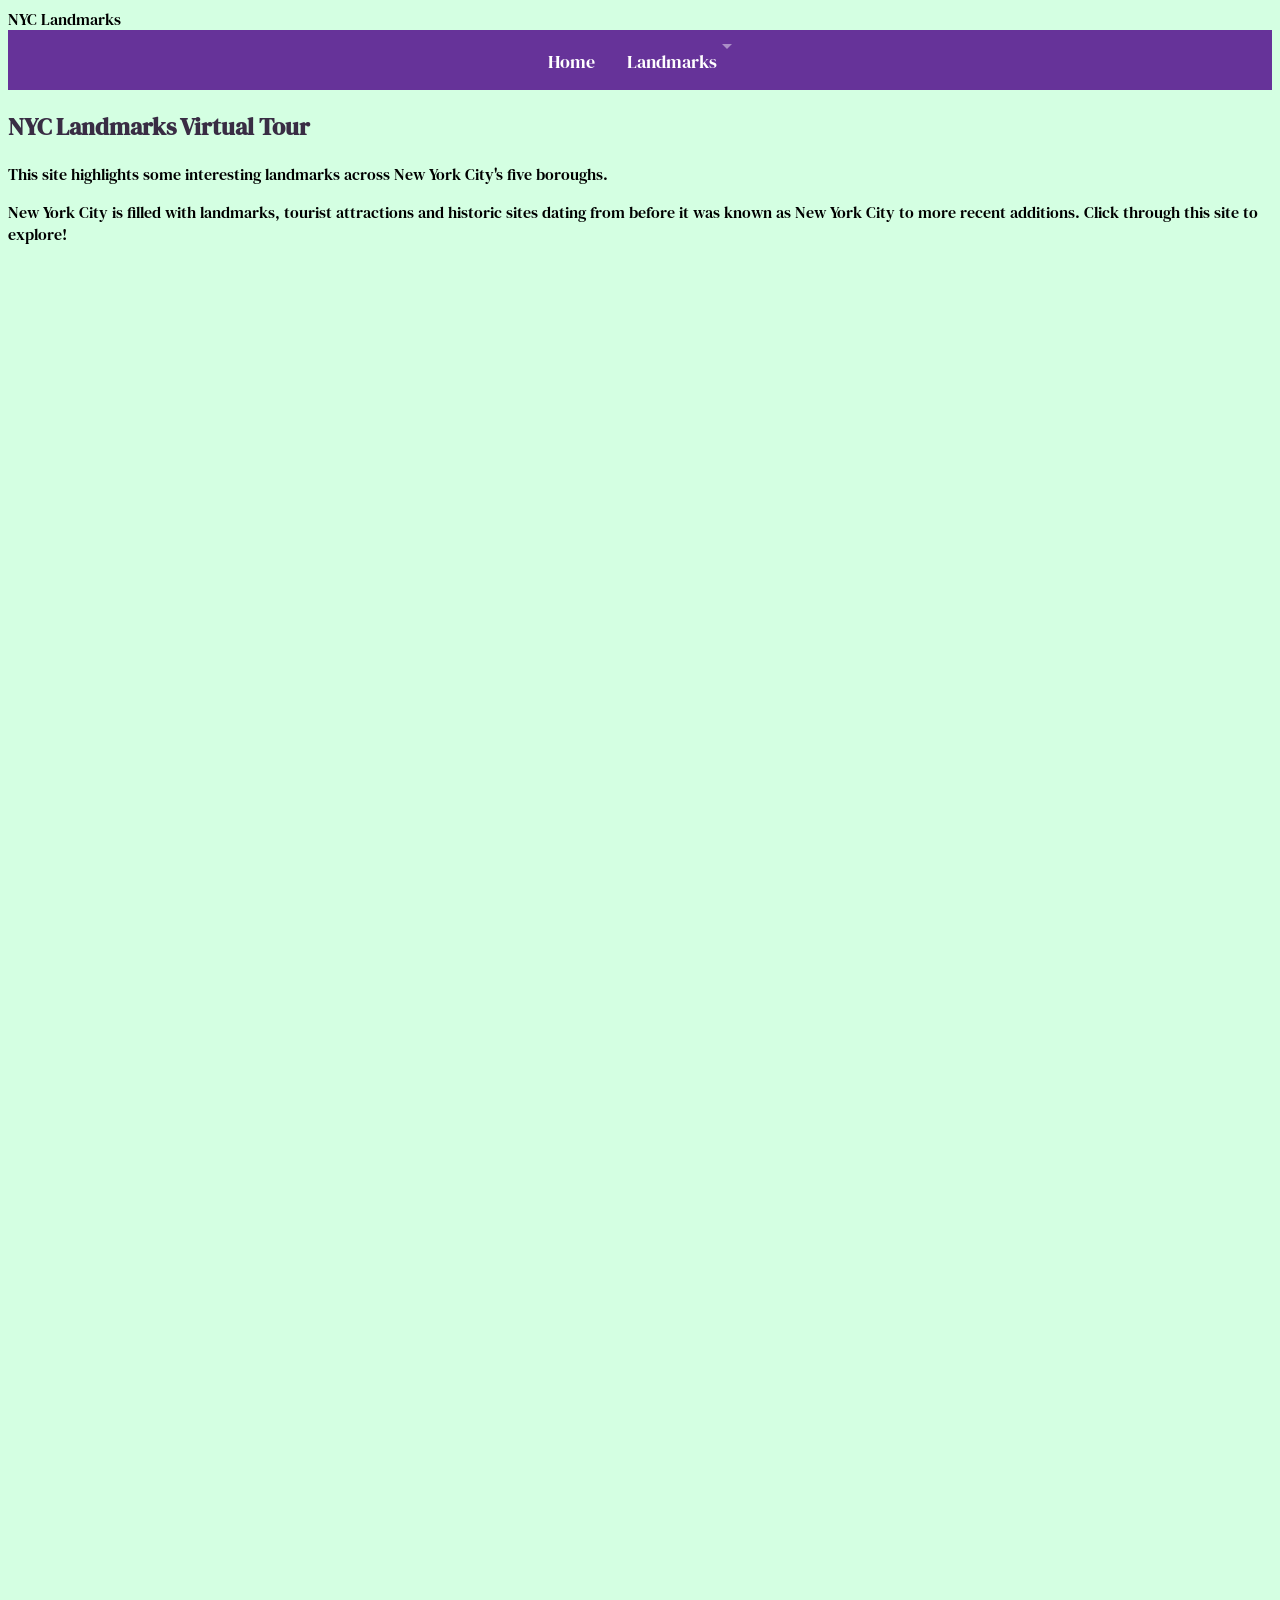
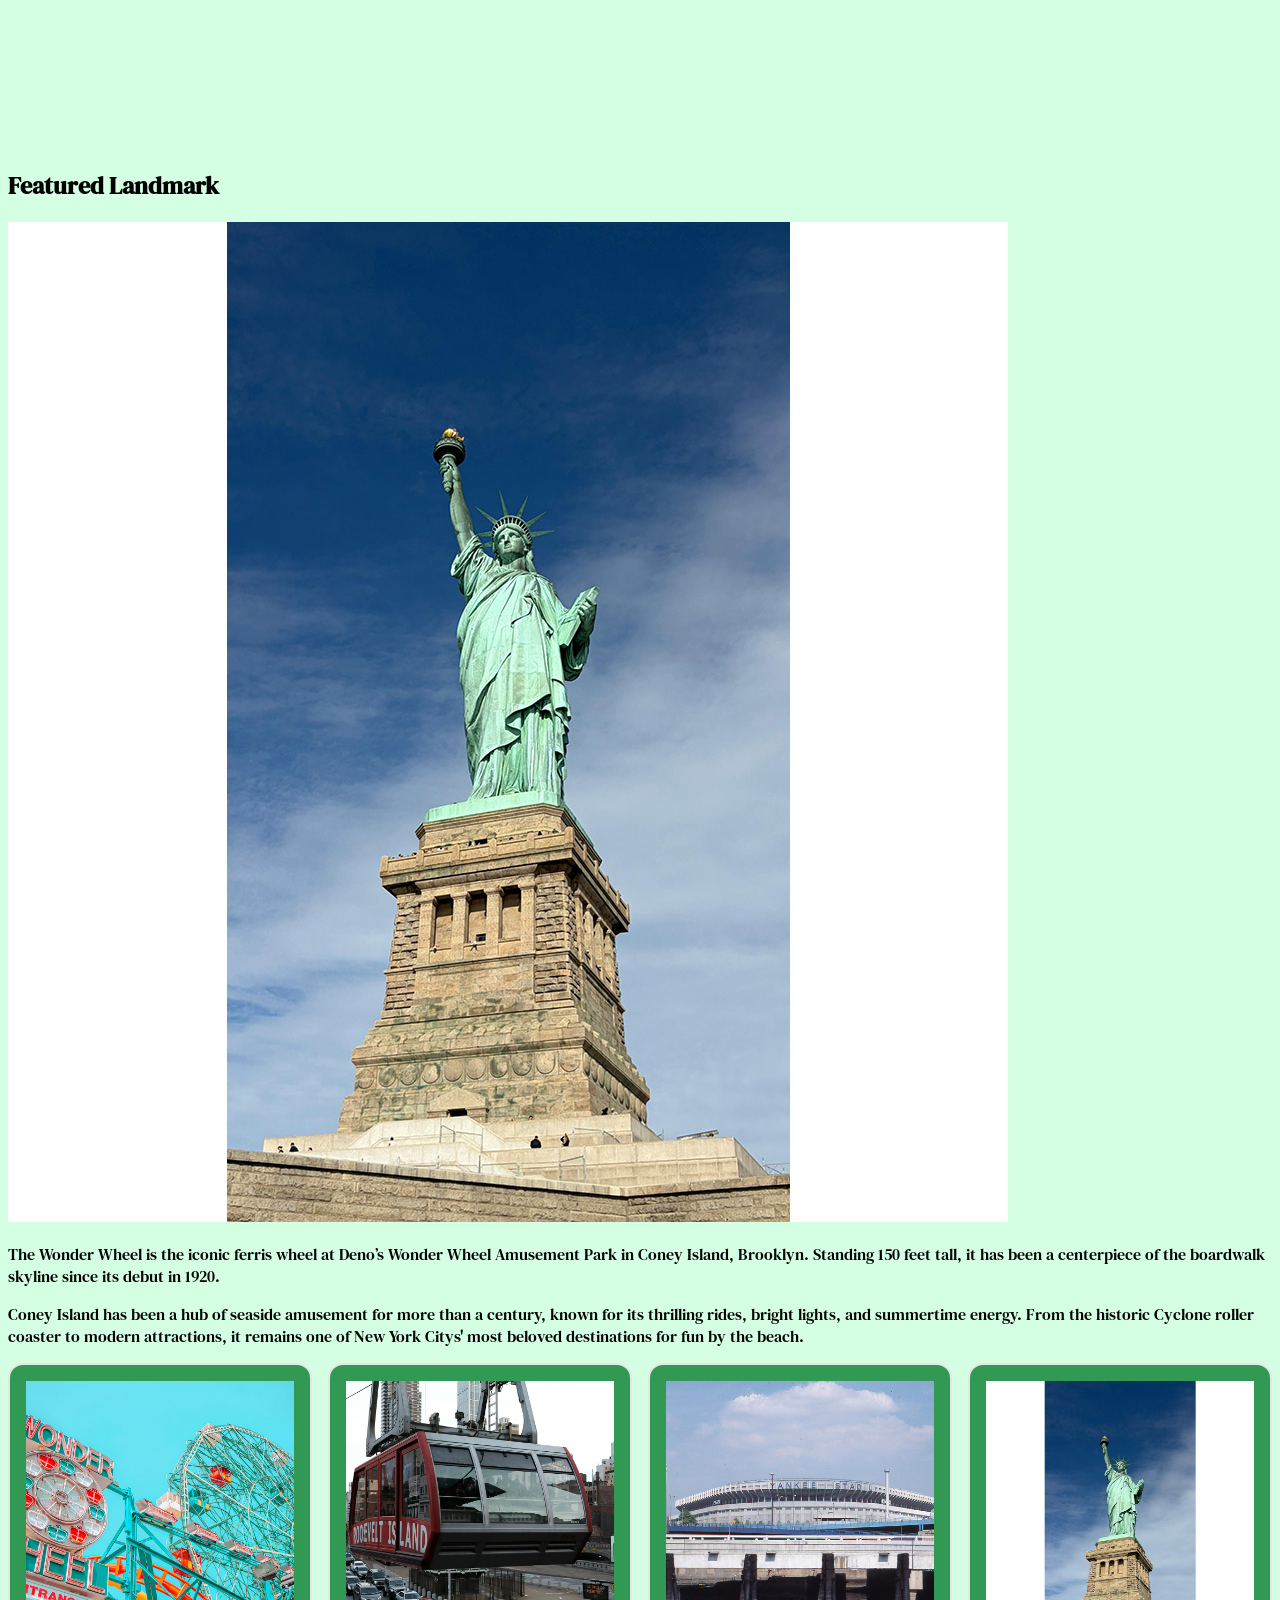
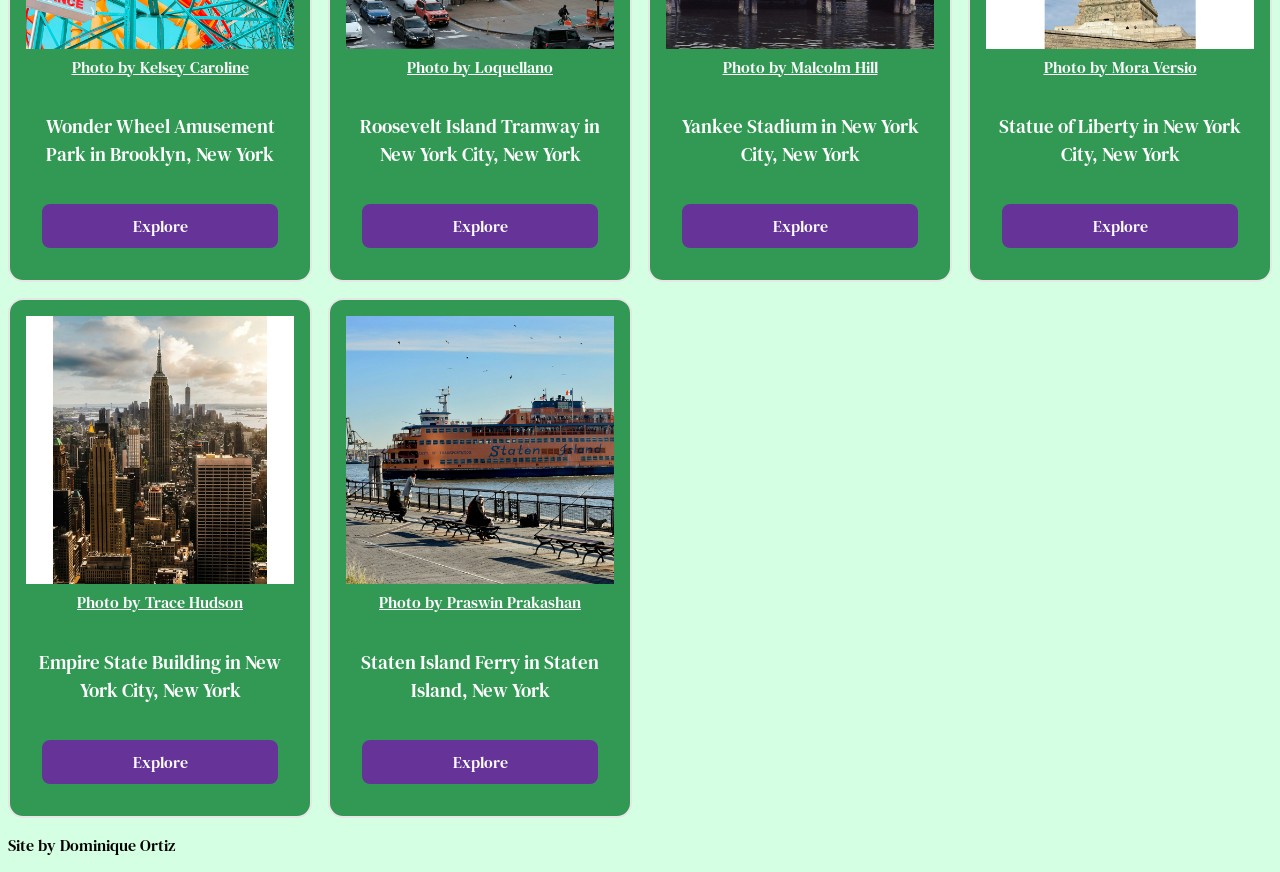
<file: index.html>
<!DOCTYPE html>
<html lang="en">

<head>
    <meta charset="UTF-8">
    <meta name="viewport" content="width=device-width, initial-scale=1.0">
    <title>NYC Landmarks</title>
    <link rel="stylesheet" href="style.css">
</head>

<body>
    <header>
        <div class="site-title">NYC Landmarks</div>
        <nav class="site-navigation" aria-label="Main navigation">
            <ul>
                <li><a href="index.html">Home</a></li>
                <li class="dropdown">
                    <button type="button" class="dropdown__title" aria-controls="landmark-menu">
                        Landmarks
                    </button>
                    <ul class="dropdown__menu" id="landmark-menu">
                        <li><a href="Landmark-wonder.html">Wonder Wheel</a></li>
                        <li><a href="landmark-tram.html">Roosevelt Island Tramway</a></li>
                        <li><a href="landmark-yankee.html">Yankee Stadium</a></li>
                        <li><a href="landmark-liberty.html">Statue of Liberty</a></li>
                        <li><a href="landmark-empire.html">Empire State Building</a></li>
                        <li><a href="landmark-ferry.html">Staten Island Ferry</a></li>
                    </ul>
                </li>
            </ul>
        </nav>
    </header>

    <main>
        <section class="introduction">
            <h1>NYC Landmarks Virtual Tour</h1>
            <p class="intro">This site highlights some interesting landmarks across New York City's five boroughs.</p>
            <p>New York City is filled with landmarks, tourist attractions and historic sites dating from before it was
                known as New York City to more recent additions. Click through this site to explore!</p>
            <!-- Featured image using <picture> -->
            <div class="videoWrapper ratio-16-9">
                <iframe src="https://www.youtube.com/embed/15aY-JcGB-c"
                    title="The Five Boroughs of New York City: A Virtual Tour of the City's Diversity" frameborder="0"
                    allow="accelerometer; autoplay; clipboard-write; encrypted-media; gyroscope; picture-in-picture; web-share"
                    referrerpolicy="strict-origin-when-cross-origin" allowfullscreen></iframe>
            </div>
            <div class="videoWrapper ratio-16-9">
                <iframe src="https://www.youtube.com/embed/8jrtg1jNnNs"
                    title="22 Hidden Gems in New York City That Even Locals Miss" frameborder="0"
                    allow="accelerometer; autoplay; clipboard-write; encrypted-media; gyroscope; picture-in-picture; web-share"
                    referrerpolicy="strict-origin-when-cross-origin" allowfullscreen></iframe>
            </div>
        </section>

        <section class="Featured-image">

            <section class="featured">
                <h2>Featured Landmark</h2>
                <picture>
                    <!-- Large screens (desktop/tablet) -->
                    <source media="(min-width: 645px)"
                        srcset="images/Square/pexels-mora-versio-2150673251-34091093_square.jpg">
                    <!-- Small screens (mobile) -->
                    <source media="(max-width: 644px)"
                        srcset="images/Square/pexels-mora-versio-2150673251-34091093_square.jpg">
                    <!-- Fallback image -->
                    <img src="images/Square/pexels-mora-versio-2150673251-34091093_square.jpg"
                        alt="Statue of Liberty in New York City, New York">
                </picture>
                <p>The Wonder Wheel is the iconic ferris wheel at Deno’s Wonder Wheel Amusement Park in Coney Island,
                    Brooklyn. Standing 150 feet tall, it has been a centerpiece of the boardwalk skyline since its debut
                    in
                    1920.</p>
                <p>Coney Island has been a hub of seaside amusement for more than a century, known for its thrilling
                    rides,
                    bright lights, and summertime energy. From the historic Cyclone roller coaster to modern
                    attractions, it
                    remains one of New York Citys' most beloved destinations for fun by the beach.</p>
            </section>
        </section>

        <section class="Landmarks">

            <div class="landmark-grid">
                <div class="card">
                    <figure>
                        <img src="images/Square/pexels-kelsey-caroline-774981359-19122990_square.jpg"
                            alt="Wonder Wheel at Deno's Wonder Wheel Amusement Park in Brooklyn, New York">
                        <figcaption class="text-caption">
                            <a
                                href="https://www.pexels.com/photo/wonder-wheel-at-denos-wonder-wheel-amusement-park-in-brooklyn-new-york-19122990/">Photo
                                by Kelsey Caroline</a>
                        </figcaption>
                    </figure>
                    <h3> Wonder Wheel Amusement Park in Brooklyn, New York </h3>
                    <div class="card-actions">
                        <a class="card-button" href="Landmark-wonder.html"
                            target="_blank" rel="noopener">Explore</a>
                    </div>
                </div>

                <div class="card">
                    <figure>
                        <img src="images/Square/pexels-loquellano-12404963_square.jpg"
                            alt="Roosevelt Island Tramway in New York City, New York">
                        <figcaption class="text-caption">
                            <a
                                href="https://www.pexels.com/photo/roosevelt-island-tramway-in-new-york-city-new-york-12404963/">Photo
                                by Loquellano</a>
                        </figcaption>
                    </figure>
                    <h3> Roosevelt Island Tramway in New York City, New York </h3>
                    <div class="card-actions">
                        <a class="card-button" href="landmark-tram.html"
                            target="_blank" rel="noopener">Explore</a>
                    </div>
                </div>

                <div class="card">
                    <figure>
                        <img src="images/Square/pexels-malcolmhill-12360516_square.jpg"
                            alt="Yankee Stadium in New York City, New York">
                        <figcaption class="text-caption">
                            <a href="https://www.pexels.com/photo/yankee-stadium-in-new-york-city-new-york-12360516/">Photo
                                by
                                Malcolm Hill</a>
                        </figcaption>
                    </figure>
                    <h3> Yankee Stadium in New York City, New York </h3>
                    <div class="card-actions">
                        <a class="card-button" href="landmark-yankee.html"
                            target="_blank" rel="noopener">Explore</a>
                    </div>
                </div>

                <div class="card">
                    <figure>
                        <img src="images/Square/pexels-mora-versio-2150673251-34091093_square.jpg"
                            alt="Statue of Liberty in New York City, New York">
                        <figcaption class="text-caption">
                            <a
                                href="https://www.pexels.com/photo/statue-of-liberty-in-new-york-city-new-york-2150673251-34091093/">Photo
                                by Mora Versio</a>
                        </figcaption>
                    </figure>
                    <h3> Statue of Liberty in New York City, New York </h3>
                    <div class="card-actions">
                        <a class="card-button" href="landmark-liberty.html"
                            target="_blank" rel="noopener">Explore</a>
                    </div>
                </div>
                <div class="card">
                    <figure>
                        <img src="images/Square/pexels-tracehudson-2424391_square.jpg"
                            alt=" the Empire State Building in New York City, New York">
                        <figcaption class="text-caption">
                            <a
                                href="https://www.pexels.com/photo/statue-of-liberty-in-new-york-city-new-york-2150673251-34091093/">Photo
                                by Trace Hudson</a>
                        </figcaption>

                    </figure>
                    <h3> Empire State Building in New York City, New York </h3>
                    <div class="card-actions">
                        <a class="card-button" href="landmark-empire.html"
                            target="_blank" rel="noopener">Explore</a>
                    </div>
                </div>

                <div class="card">
                    <figure>
                        <img src="images/Square/praswin-prakashan-YOCN1a1m_dg-unsplash_square.jpg"
                            alt="the Staten Island Ferry in Staten Island, New York">
                        <figcaption class="text-caption">
                            <a href="https://unsplash.com/photos/a-large-ferry-boat-in-a-body-of-water-YOCN1a1m_dg">Photo
                                by
                                Praswin Prakashan</a>
                        </figcaption>
                    </figure>
                    <h3> Staten Island Ferry in Staten Island, New York </h3>
                    <div class="card-actions">
                        <a class="card-button" href="landmark-ferry.html"
                            target="_blank" rel="noopener">Explore</a>
                    </div>
                </div>
                </div>
        </section>


    </main>

    <footer>
        <p>Site by Dominique Ortiz</p>
    </footer>

</body>

</html>
</file>
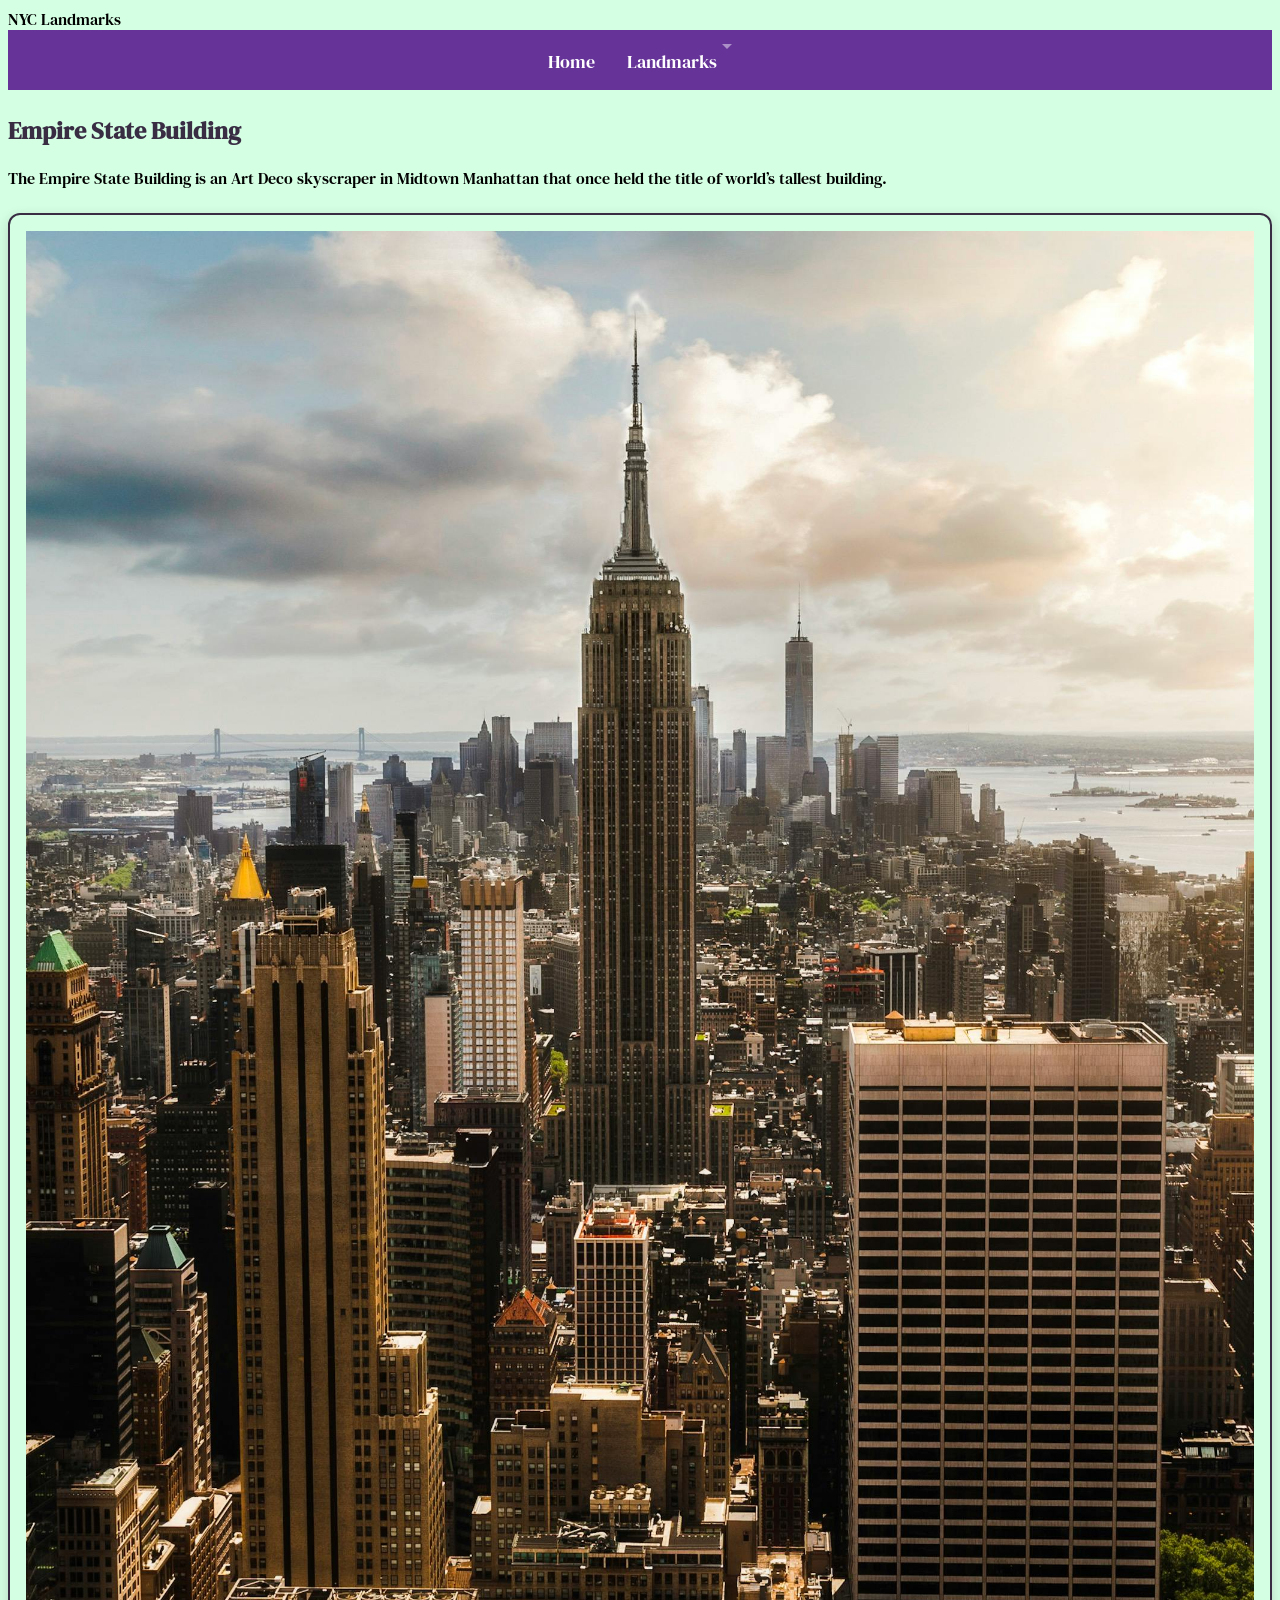
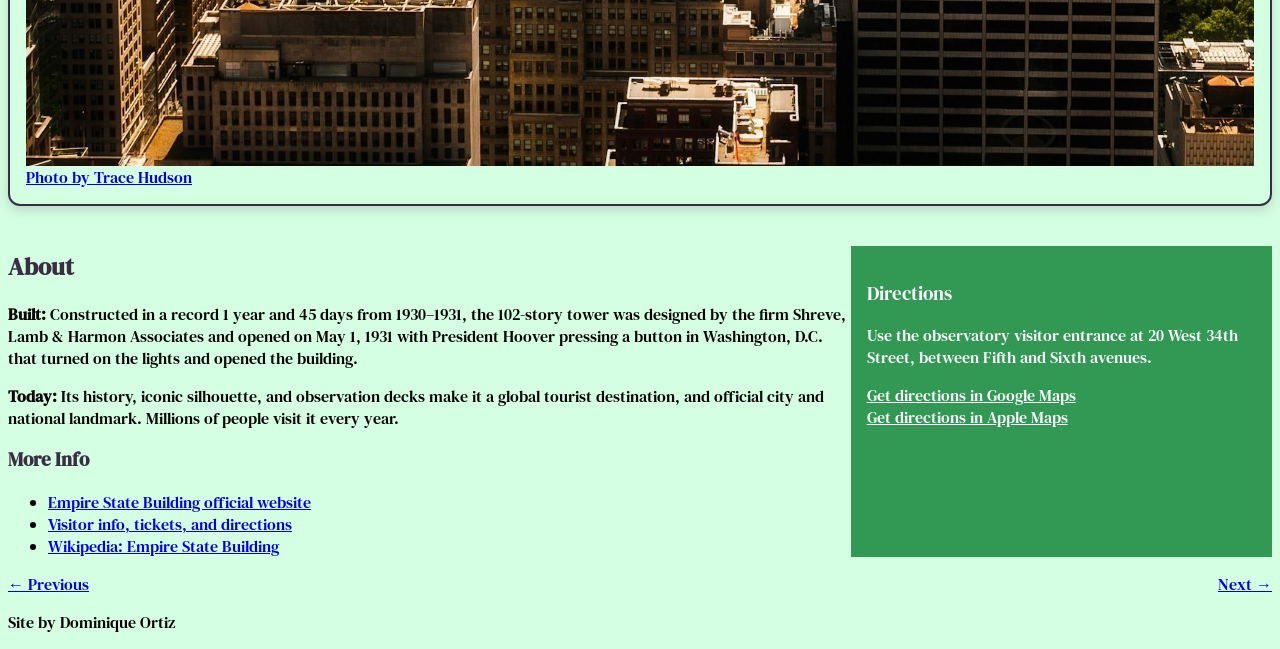
<file: landmark-empire.html>
<!DOCTYPE html>
<html lang="en">

<head>
    <meta charset="UTF-8">
    <meta name="viewport" content="width=device-width, initial-scale=1.0">
    <title>Empire State Building | NYC Landmarks</title>
    <link rel="stylesheet" href="style.css">
</head>

<body id="page">
    <header>
        <div class="site-title">NYC Landmarks</div>
        <nav class="site-navigation" aria-label="Main navigation">
            <ul>
                <li><a href="index.html">Home</a></li>
                <li class="dropdown">
                    <button type="button" class="dropdown__title" aria-controls="landmark-menu">
                        Landmarks
                    </button>
                    <ul class="dropdown__menu" id="landmark-menu">
                        <li><a href="Landmark-wonder.html">Wonder Wheel</a></li>
                        <li><a href="landmark-tram.html">Roosevelt Island Tramway</a></li>
                        <li><a href="landmark-yankee.html">Yankee Stadium</a></li>
                        <li><a href="landmark-liberty.html">Statue of Liberty</a></li>
                        <li><a href="landmark-empire.html">Empire State Building</a></li>
                        <li><a href="landmark-ferry.html">Staten Island Ferry</a></li>
                    </ul>
                </li>
            </ul>
        </nav>
    </header>

    <main>
        <section class="landmark-intro-copy">
            <div class="intro-text">
                <h1>Empire State Building</h1>
                <p>The Empire State Building is an Art Deco skyscraper in Midtown Manhattan that once held the title of world’s tallest building.</p>
            </div>
        </section>
        <figure class="landmark-hero">
            <img src="images/pexels-tracehudson-2424391.jpg" alt="Empire State Building with lower Manhattan in the background">
            <figcaption><a href="https://www.pexels.com/photo/empire-state-building-2424391/">Photo by Trace Hudson</a></figcaption>
        </figure>

        <div class="landmark-information">
            <section class="landmark-about">
                <h2>About</h2>
                <p><strong>Built:</strong> Constructed in a record 1 year and 45 days from 1930–1931, the 102-story tower was designed by the firm Shreve, Lamb &amp; Harmon Associates and opened on May 1, 1931 with President Hoover pressing a button in Washington, D.C. that turned on the lights and opened the building.</p>
                <p><strong>Today:</strong> Its history, iconic silhouette, and observation decks make it a global tourist destination, and official city and national landmark. Millions of people visit it every year.</p>
                <h3>More Info</h3>
                <ul>
                    <li><a href="https://www.esbnyc.com/about/history" target="_blank" rel="noopener">Empire State Building official website</a></li>
                    <li><a href="https://www.esbnyc.com/visit" target="_blank" rel="noopener">Visitor info, tickets, and directions</a></li>
                    <li><a href="https://en.wikipedia.org/wiki/Empire_State_Building" target="_blank" rel="noopener">Wikipedia: Empire State Building</a></li>
                </ul>
            </section>

            <section class="landmark-directions">
                <h3 id="directions-title">Directions</h3>
                <p>Use the observatory visitor entrance at 20 West 34th Street, between Fifth and Sixth avenues.</p>
                <ul class="directions-links">
                    <li><a class="directions-link" href="https://www.google.com/maps/dir/?api=1&amp;destination=Empire%20State%20Building%20Observatory%2C%2020%20West%2034th%20Street%2C%20New%20York%2C%20NY%2010001">Get directions in Google Maps</a></li>
                    <li><a class="directions-link" href="https://maps.apple.com/directions?destination=Empire%20State%20Building%20Observatory%2C%2020%20West%2034th%20Street%2C%20New%20York%2C%20NY%2010001">Get directions in Apple Maps</a></li>
                </ul>
            </section>
        </div>

        <nav id="pagination" aria-label="Landmark navigation">
            <a class="btn" rel="prev" href="landmark-liberty.html">← Previous</a>
            <a class="btn" rel="next" href="landmark-ferry.html">Next →</a>
        </nav>
    </main>

    <footer>
        <p>Site by Dominique Ortiz</p>
    </footer>
</body>

</html>
</file>
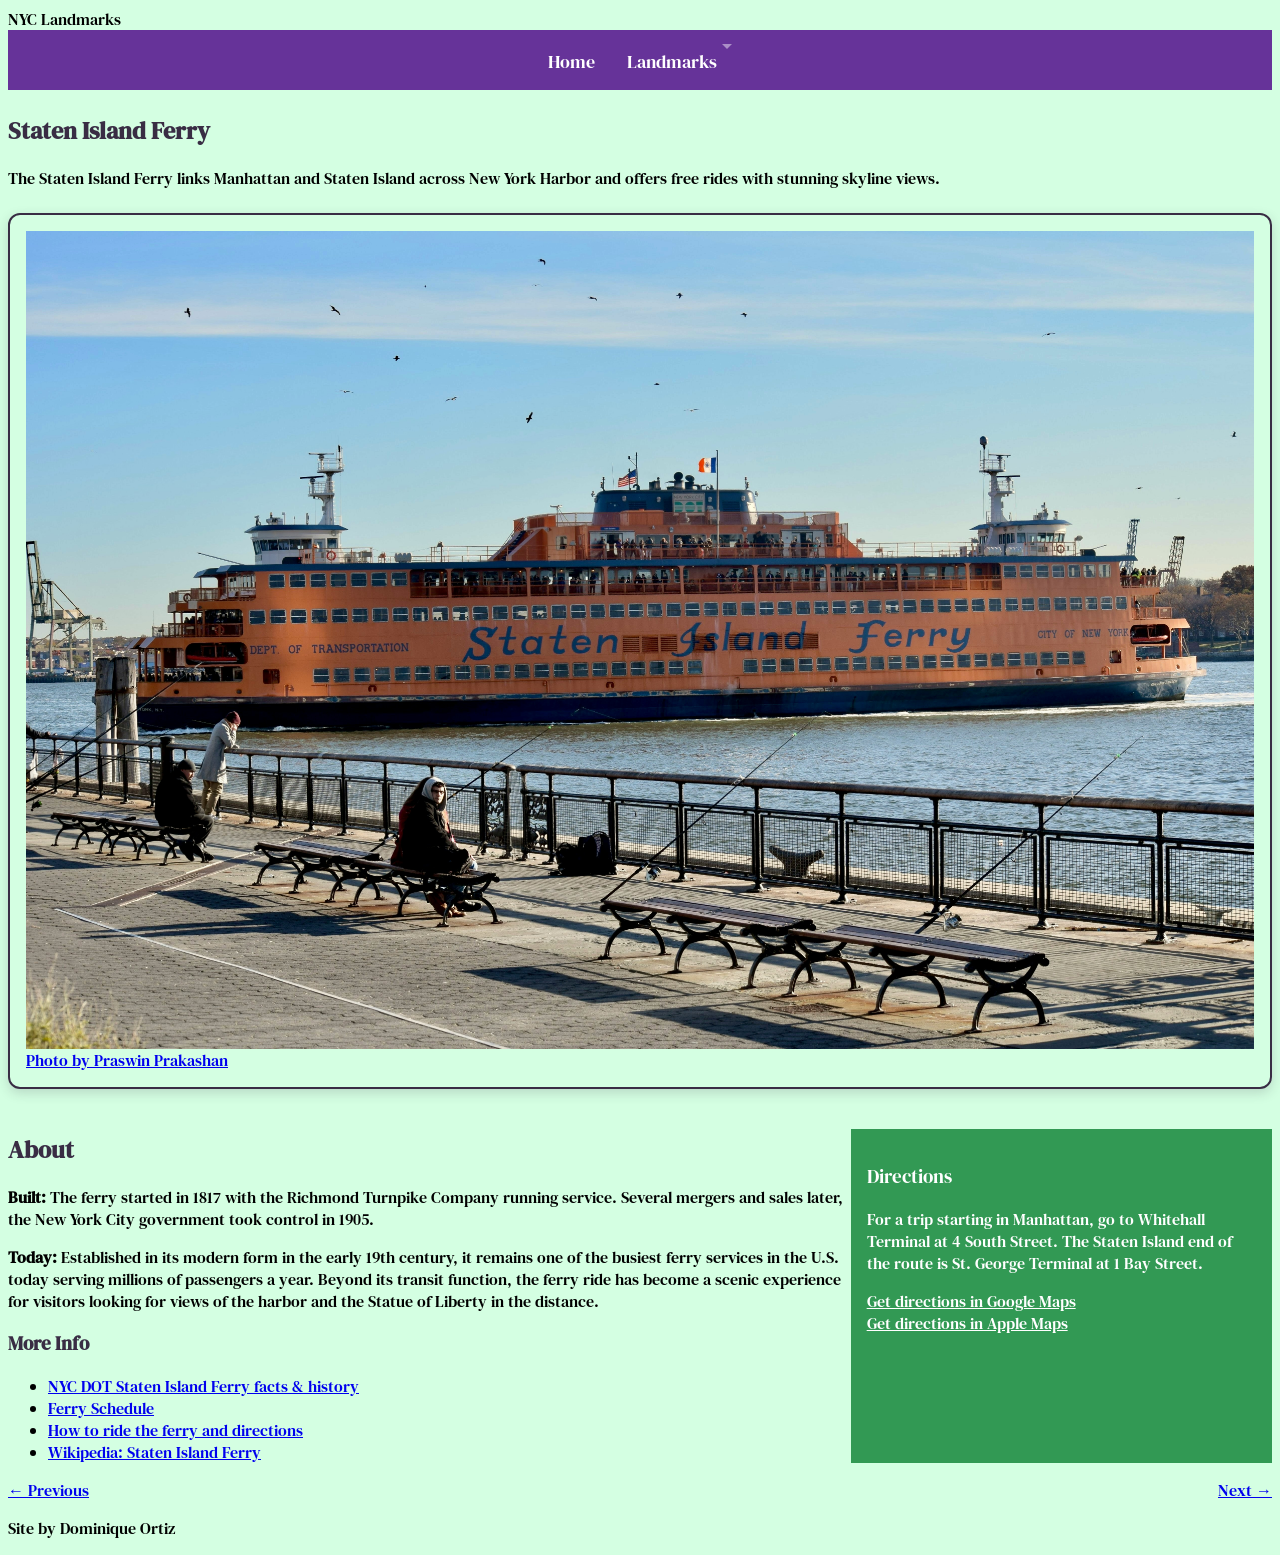
<file: landmark-ferry.html>
<!DOCTYPE html>
<html lang="en">

<head>
    <meta charset="UTF-8">
    <meta name="viewport" content="width=device-width, initial-scale=1.0">
    <title>Staten Island Ferry | NYC Landmarks</title>
    <link rel="stylesheet" href="style.css">
</head>

<body id="page">
    <header>
        <div class="site-title">NYC Landmarks</div>
        <nav class="site-navigation" aria-label="Main navigation">
            <ul>
                <li><a href="index.html">Home</a></li>
                <li class="dropdown">
                    <button type="button" class="dropdown__title" aria-controls="landmark-menu">
                        Landmarks
                    </button>
                    <ul class="dropdown__menu" id="landmark-menu">
                        <li><a href="Landmark-wonder.html">Wonder Wheel</a></li>
                        <li><a href="landmark-tram.html">Roosevelt Island Tramway</a></li>
                        <li><a href="landmark-yankee.html">Yankee Stadium</a></li>
                        <li><a href="landmark-liberty.html">Statue of Liberty</a></li>
                        <li><a href="landmark-empire.html">Empire State Building</a></li>
                        <li><a href="landmark-ferry.html">Staten Island Ferry</a></li>
                    </ul>
                </li>
            </ul>
        </nav>
    </header>

    <main>
        <section class="landmark-intro-copy">
            <div class="intro-text">
                <h1>Staten Island Ferry</h1>
                <p>The Staten Island Ferry links Manhattan and Staten Island across New York Harbor and offers free rides with stunning skyline views.</p>
            </div>
        </section>
        <figure class="landmark-hero">
            <img src="images/praswin-prakashan-YOCN1a1m_dg-unsplash.jpg" alt="Staten Island Ferry pulling into the dock">
            <figcaption><a href="https://unsplash.com/photos/a-large-ferry-boat-in-a-body-of-water-YOCN1a1m_dg">Photo by Praswin Prakashan</a></figcaption>
        </figure>

        <div class="landmark-information">
            <section class="landmark-about">
                <h2>About</h2>
                <p><strong>Built:</strong> The ferry started in 1817 with the Richmond Turnpike Company running service. Several mergers and sales later, the New York City government took control in 1905.</p>
                <p><strong>Today:</strong> Established in its modern form in the early 19th century, it remains one of the busiest ferry services in the U.S. today serving millions of passengers a year. Beyond its transit function, the ferry ride has become a scenic experience for visitors looking for views of the harbor and the Statue of Liberty in the distance.</p>
                <h3>More Info</h3>
                <ul>
                    <li><a href="https://www.nyc.gov/html/dot/html/ferrybus/ferry-facts.shtml" target="_blank" rel="noopener">NYC DOT Staten Island Ferry facts &amp; history</a></li>
                    <li><a href="https://www.nyc.gov/html/dot/html/ferrybus/siferryschedule.shtml" target="_blank" rel="noopener">Ferry Schedule</a></li>
                    <li><a href="https://siferry.com/getting-there/" target="_blank" rel="noopener">How to ride the ferry and directions</a></li>
                    <li><a href="https://en.wikipedia.org/wiki/Staten_Island_Ferry" target="_blank" rel="noopener">Wikipedia: Staten Island Ferry</a></li>
                </ul>
            </section>

            <section class="landmark-directions">
                <h3 id="directions-title">Directions</h3>
                <p>For a trip starting in Manhattan, go to Whitehall Terminal at 4 South Street. The Staten Island end of the route is St. George Terminal at 1 Bay Street.</p>
                <ul class="directions-links">
                    <li><a class="directions-link" href="https://www.google.com/maps/dir/?api=1&amp;destination=Staten%20Island%20Ferry%20Whitehall%20Terminal%2C%204%20South%20Street%2C%20New%20York%2C%20NY">Get directions in Google Maps</a></li>
                    <li><a class="directions-link" href="https://maps.apple.com/directions?destination=Staten%20Island%20Ferry%20Whitehall%20Terminal%2C%204%20South%20Street%2C%20New%20York%2C%20NY">Get directions in Apple Maps</a></li>
                </ul>
            </section>
        </div>

        <nav id="pagination" aria-label="Landmark navigation">
            <a class="btn" rel="prev" href="landmark-empire.html">← Previous</a>
            <a class="btn" rel="next" href="Landmark-wonder.html">Next →</a>
        </nav>
    </main>

    <footer>
        <p>Site by Dominique Ortiz</p>
    </footer>
</body>

</html>
</file>
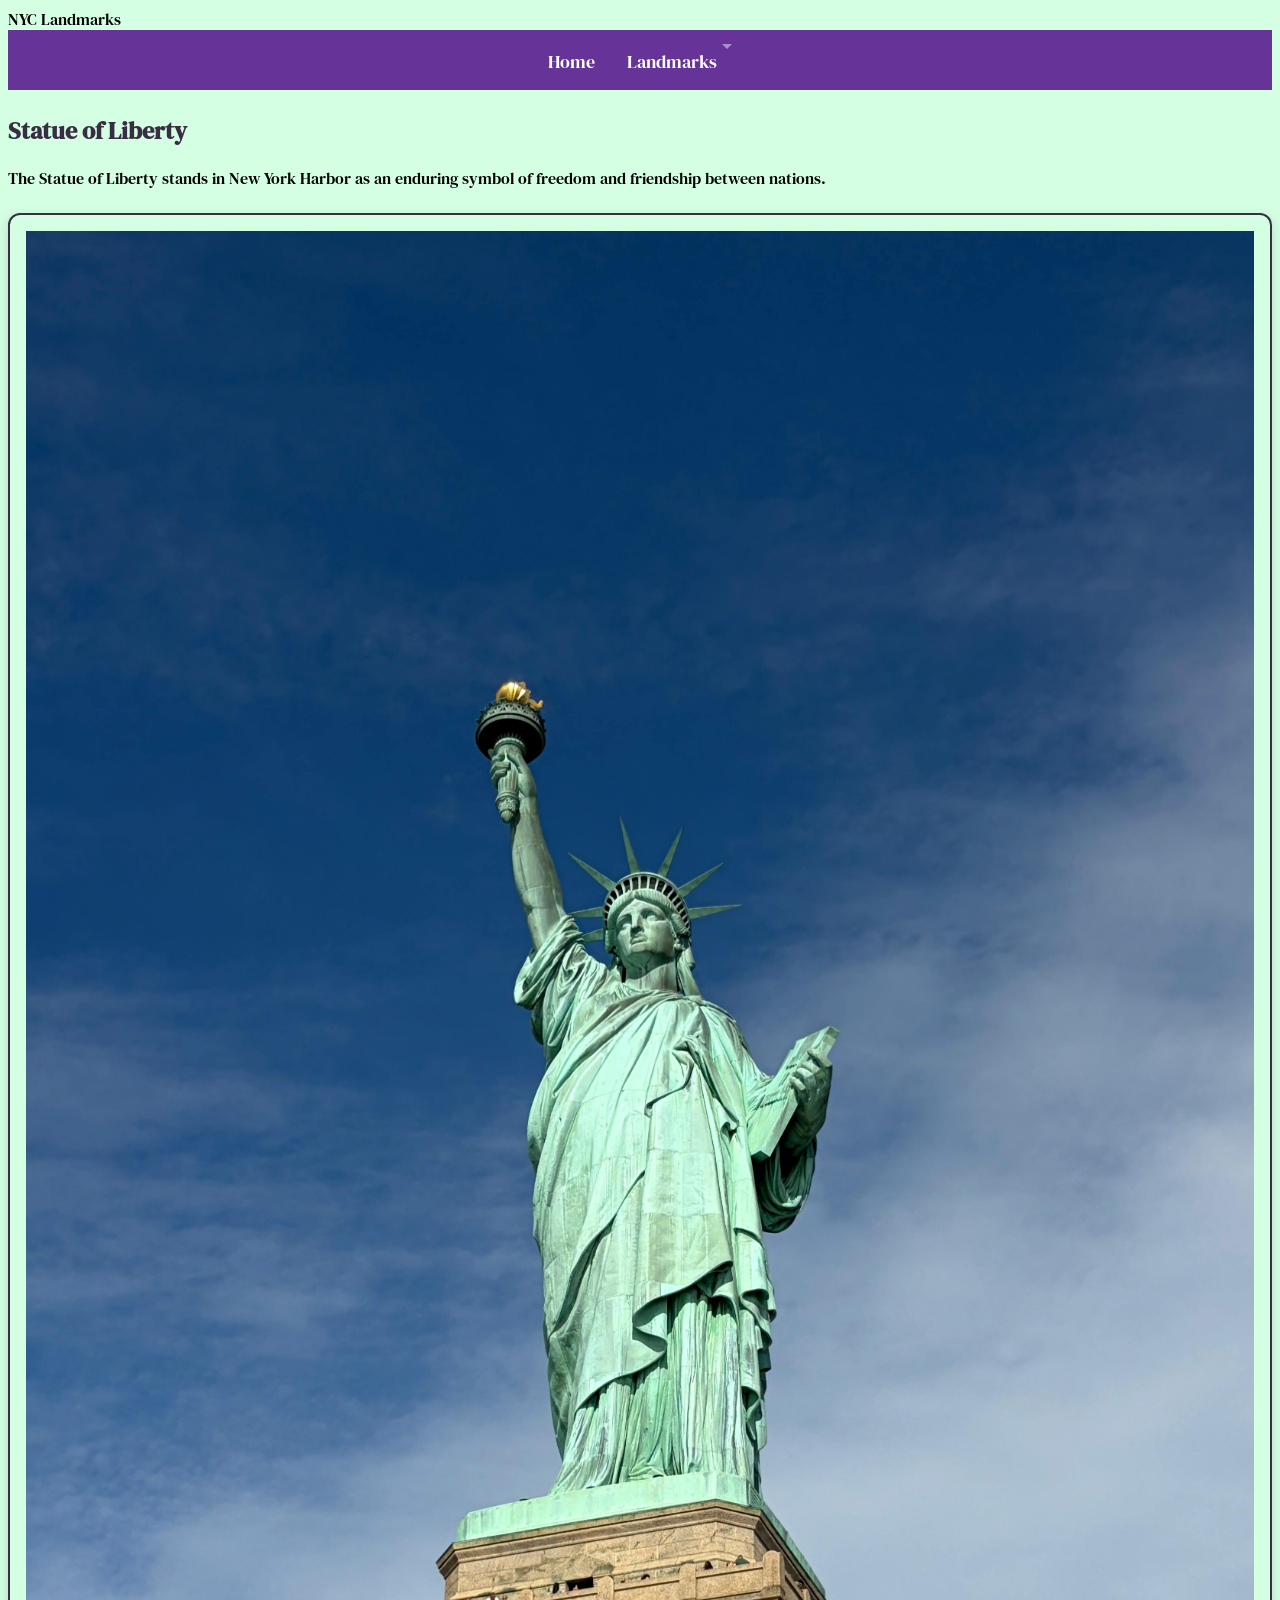
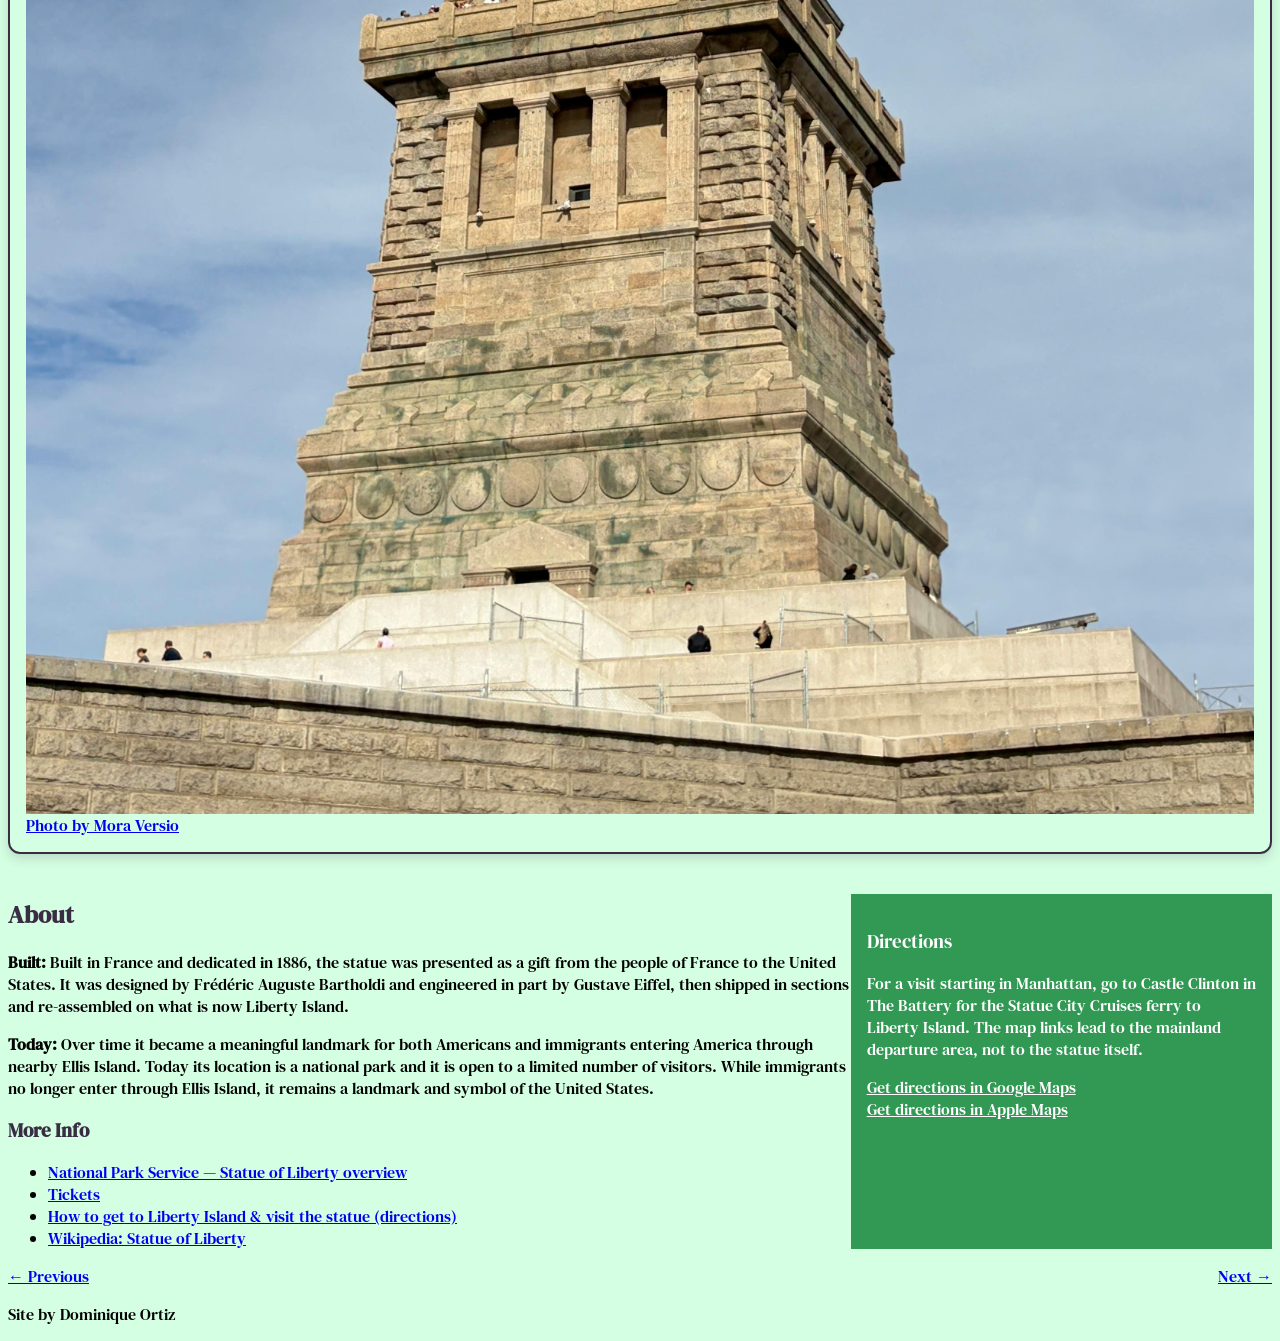
<file: landmark-liberty.html>
<!DOCTYPE html>
<html lang="en">

<head>
    <meta charset="UTF-8">
    <meta name="viewport" content="width=device-width, initial-scale=1.0">
    <title>Statue of Liberty | NYC Landmarks</title>
    <link rel="stylesheet" href="style.css">
</head>

<body id="page">
    <header>
        <div class="site-title">NYC Landmarks</div>
        <nav class="site-navigation" aria-label="Main navigation">
            <ul>
                <li><a href="index.html">Home</a></li>
                <li class="dropdown">
                    <button type="button" class="dropdown__title" aria-controls="landmark-menu">
                        Landmarks
                    </button>
                    <ul class="dropdown__menu" id="landmark-menu">
                        <li><a href="Landmark-wonder.html">Wonder Wheel</a></li>
                        <li><a href="landmark-tram.html">Roosevelt Island Tramway</a></li>
                        <li><a href="landmark-yankee.html">Yankee Stadium</a></li>
                        <li><a href="landmark-liberty.html">Statue of Liberty</a></li>
                        <li><a href="landmark-empire.html">Empire State Building</a></li>
                        <li><a href="landmark-ferry.html">Staten Island Ferry</a></li>
                    </ul>
                </li>
            </ul>
        </nav>
    </header>

    <main>
        <section class="landmark-intro-copy">
            <div class="intro-text">
                <h1>Statue of Liberty</h1>
                <p>The Statue of Liberty stands in New York Harbor as an enduring symbol of freedom and friendship between nations.</p>
            </div>
        </section>
        <figure class="landmark-hero">
            <img src="images/pexels-mora-versio-2150673251-34091093.jpg" alt="Statue of Liberty from below looking up at it">
            <figcaption><a href="https://www.pexels.com/photo/statue-of-liberty-in-new-york-city-usa-34091093/">Photo by Mora Versio</a></figcaption>
        </figure>

        <div class="landmark-information">
            <section class="landmark-about">
                <h2>About</h2>
                <p><strong>Built:</strong> Built in France and dedicated in 1886, the statue was presented as a gift from the people of France to the United States. It was designed by Frédéric Auguste Bartholdi and engineered in part by Gustave Eiffel, then shipped in sections and re-assembled on what is now Liberty Island.</p>
                <p><strong>Today:</strong> Over time it became a meaningful landmark for both Americans and immigrants entering America through nearby Ellis Island. Today its location is a national park and it is open to a limited number of visitors. While immigrants no longer enter through Ellis Island, it remains a landmark and symbol of the United States.</p>
                <h3>More Info</h3>
                <ul>
                    <li><a href="https://www.nps.gov/stli/" target="_blank" rel="noopener">National Park Service — Statue of Liberty overview</a></li>
                    <li><a href="https://www.cityexperiences.com/new-york/city-cruises/statue/" target="_blank" rel="noopener">Tickets</a></li>
                    <li><a href="https://www.nps.gov/stli/planyourvisit/directions.htm" target="_blank" rel="noopener">How to get to Liberty Island &amp; visit the statue (directions)</a></li>
                    <li><a href="https://en.wikipedia.org/wiki/Statue_of_Liberty" target="_blank" rel="noopener">Wikipedia: Statue of Liberty</a></li>
                </ul>
            </section>

            <section class="landmark-directions">
                <h3 id="directions-title">Directions</h3>
                <p>For a visit starting in Manhattan, go to Castle Clinton in The Battery for the Statue City Cruises ferry to Liberty Island. The map links lead to the mainland departure area, not to the statue itself.</p>
                <ul class="directions-links">
                    <li><a class="directions-link" href="https://www.google.com/maps/dir/?api=1&amp;destination=Castle%20Clinton%20National%20Monument%2C%20The%20Battery%2C%20New%20York%2C%20NY">Get directions in Google Maps</a></li>
                    <li><a class="directions-link" href="https://maps.apple.com/directions?destination=Castle%20Clinton%20National%20Monument%2C%20The%20Battery%2C%20New%20York%2C%20NY">Get directions in Apple Maps</a></li>
                </ul>
            </section>
        </div>

        <nav id="pagination" aria-label="Landmark navigation">
            <a class="btn" rel="prev" href="landmark-tram.html">← Previous</a>
            <a class="btn" rel="next" href="landmark-empire.html">Next →</a>
        </nav>
    </main>

    <footer>
        <p>Site by Dominique Ortiz</p>
    </footer>
</body>

</html>
</file>
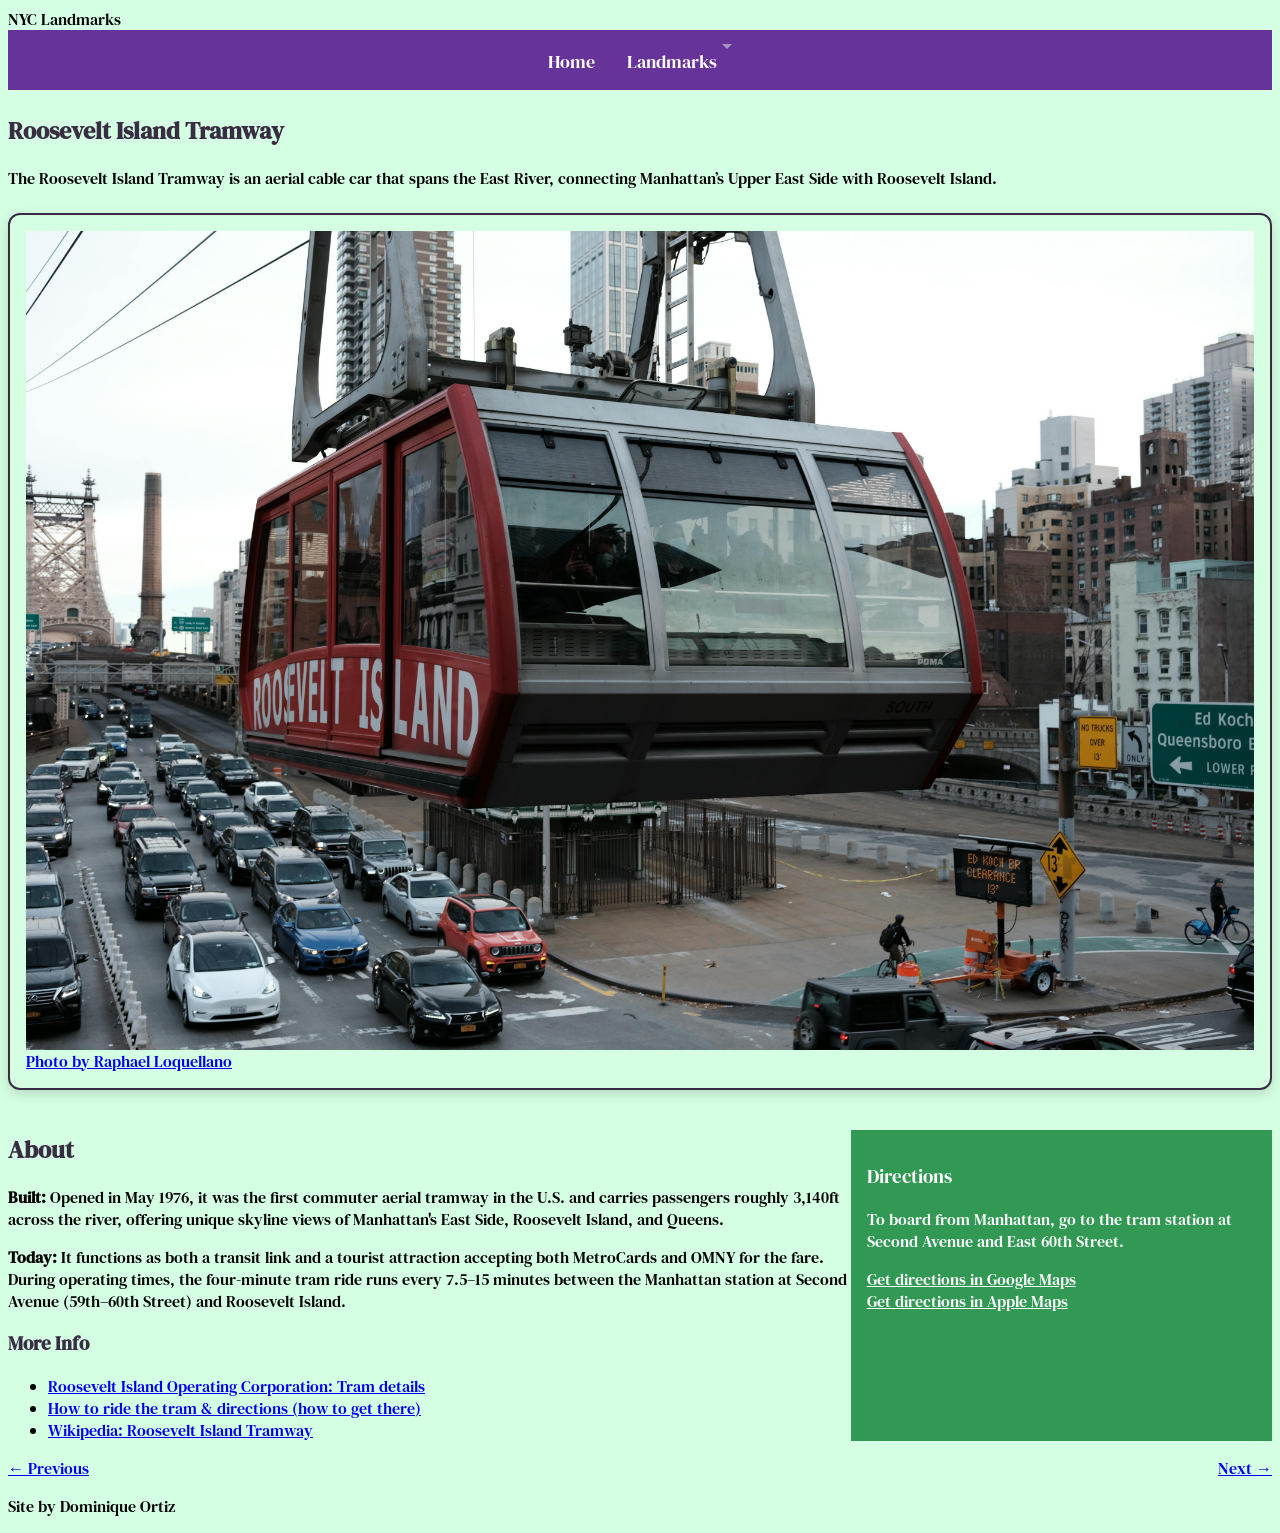
<file: landmark-tram.html>
<!DOCTYPE html>
<html lang="en">

<head>
    <meta charset="UTF-8">
    <meta name="viewport" content="width=device-width, initial-scale=1.0">
    <title>Roosevelt Island Tramway | NYC Landmarks</title>
    <link rel="stylesheet" href="style.css">
</head>

<body id="page">
    <header>
        <div class="site-title">NYC Landmarks</div>
        <nav class="site-navigation" aria-label="Main navigation">
            <ul>
                <li><a href="index.html">Home</a></li>
                <li class="dropdown">
                    <button type="button" class="dropdown__title" aria-controls="landmark-menu">
                        Landmarks
                    </button>
                    <ul class="dropdown__menu" id="landmark-menu">
                        <li><a href="Landmark-wonder.html">Wonder Wheel</a></li>
                        <li><a href="landmark-tram.html">Roosevelt Island Tramway</a></li>
                        <li><a href="landmark-yankee.html">Yankee Stadium</a></li>
                        <li><a href="landmark-liberty.html">Statue of Liberty</a></li>
                        <li><a href="landmark-empire.html">Empire State Building</a></li>
                        <li><a href="landmark-ferry.html">Staten Island Ferry</a></li>
                    </ul>
                </li>
            </ul>
        </nav>
    </header>

    <main>
        <section class="landmark-intro-copy">
            <div class="intro-text">
                <h1>Roosevelt Island Tramway</h1>
                <p>The Roosevelt Island Tramway is an aerial cable car that spans the East River, connecting Manhattan’s Upper East Side with Roosevelt Island.</p>
            </div>
        </section>
        <figure class="landmark-hero">
            <img src="images/pexels-loquellano-12404963.jpg" alt="Roosevelt Island Tramway leaving Manhattan">
            <figcaption><a href="https://www.pexels.com/photo/cable-car-above-city-street-12404963/">Photo by Raphael Loquellano</a></figcaption>
        </figure>

        <div class="landmark-information">
            <section class="landmark-about">
                <h2>About</h2>
                <p><strong>Built:</strong> Opened in May 1976, it was the first commuter aerial tramway in the U.S. and carries passengers roughly 3,140ft across the river, offering unique skyline views of Manhattan's East Side, Roosevelt Island, and Queens.</p>
                <p><strong>Today:</strong> It functions as both a transit link and a tourist attraction accepting both MetroCards and OMNY for the fare. During operating times, the four-minute tram ride runs every 7.5–15 minutes between the Manhattan station at Second Avenue (59th–60th Street) and Roosevelt Island.</p>
                <h3>More Info</h3>
                <ul>
                    <li><a href="https://rioc.ny.gov/302/Tram" target="_blank" rel="noopener">Roosevelt Island Operating Corporation: Tram details</a></li>
                    <li><a href="https://www.newyork.co.uk/roosevelt-tram-new-york/" target="_blank" rel="noopener">How to ride the tram &amp; directions (how to get there)</a></li>
                    <li><a href="https://en.wikipedia.org/wiki/Roosevelt_Island_Tramway" target="_blank" rel="noopener">Wikipedia: Roosevelt Island Tramway</a></li>
                </ul>
            </section>

            <section class="landmark-directions">
                <h3 id="directions-title">Directions</h3>
                <p>To board from Manhattan, go to the tram station at Second Avenue and East 60th Street.</p>
                <ul class="directions-links">
                    <li><a class="directions-link" href="https://www.google.com/maps/dir/?api=1&amp;destination=Roosevelt%20Island%20Tramway%20Manhattan%20Station%2C%20East%2060th%20Street%20and%20Second%20Avenue%2C%20New%20York%2C%20NY">Get directions in Google Maps</a></li>
                    <li><a class="directions-link" href="https://maps.apple.com/directions?destination=Roosevelt%20Island%20Tramway%20Manhattan%20Station%2C%20East%2060th%20Street%20and%20Second%20Avenue%2C%20New%20York%2C%20NY">Get directions in Apple Maps</a></li>
                </ul>
            </section>
        </div>

        <nav id="pagination" aria-label="Landmark navigation">
            <a class="btn" rel="prev" href="landmark-yankee.html">← Previous</a>
            <a class="btn" rel="next" href="landmark-liberty.html">Next →</a>
        </nav>
    </main>

    <footer>
        <p>Site by Dominique Ortiz</p>
    </footer>
</body>

</html>
</file>
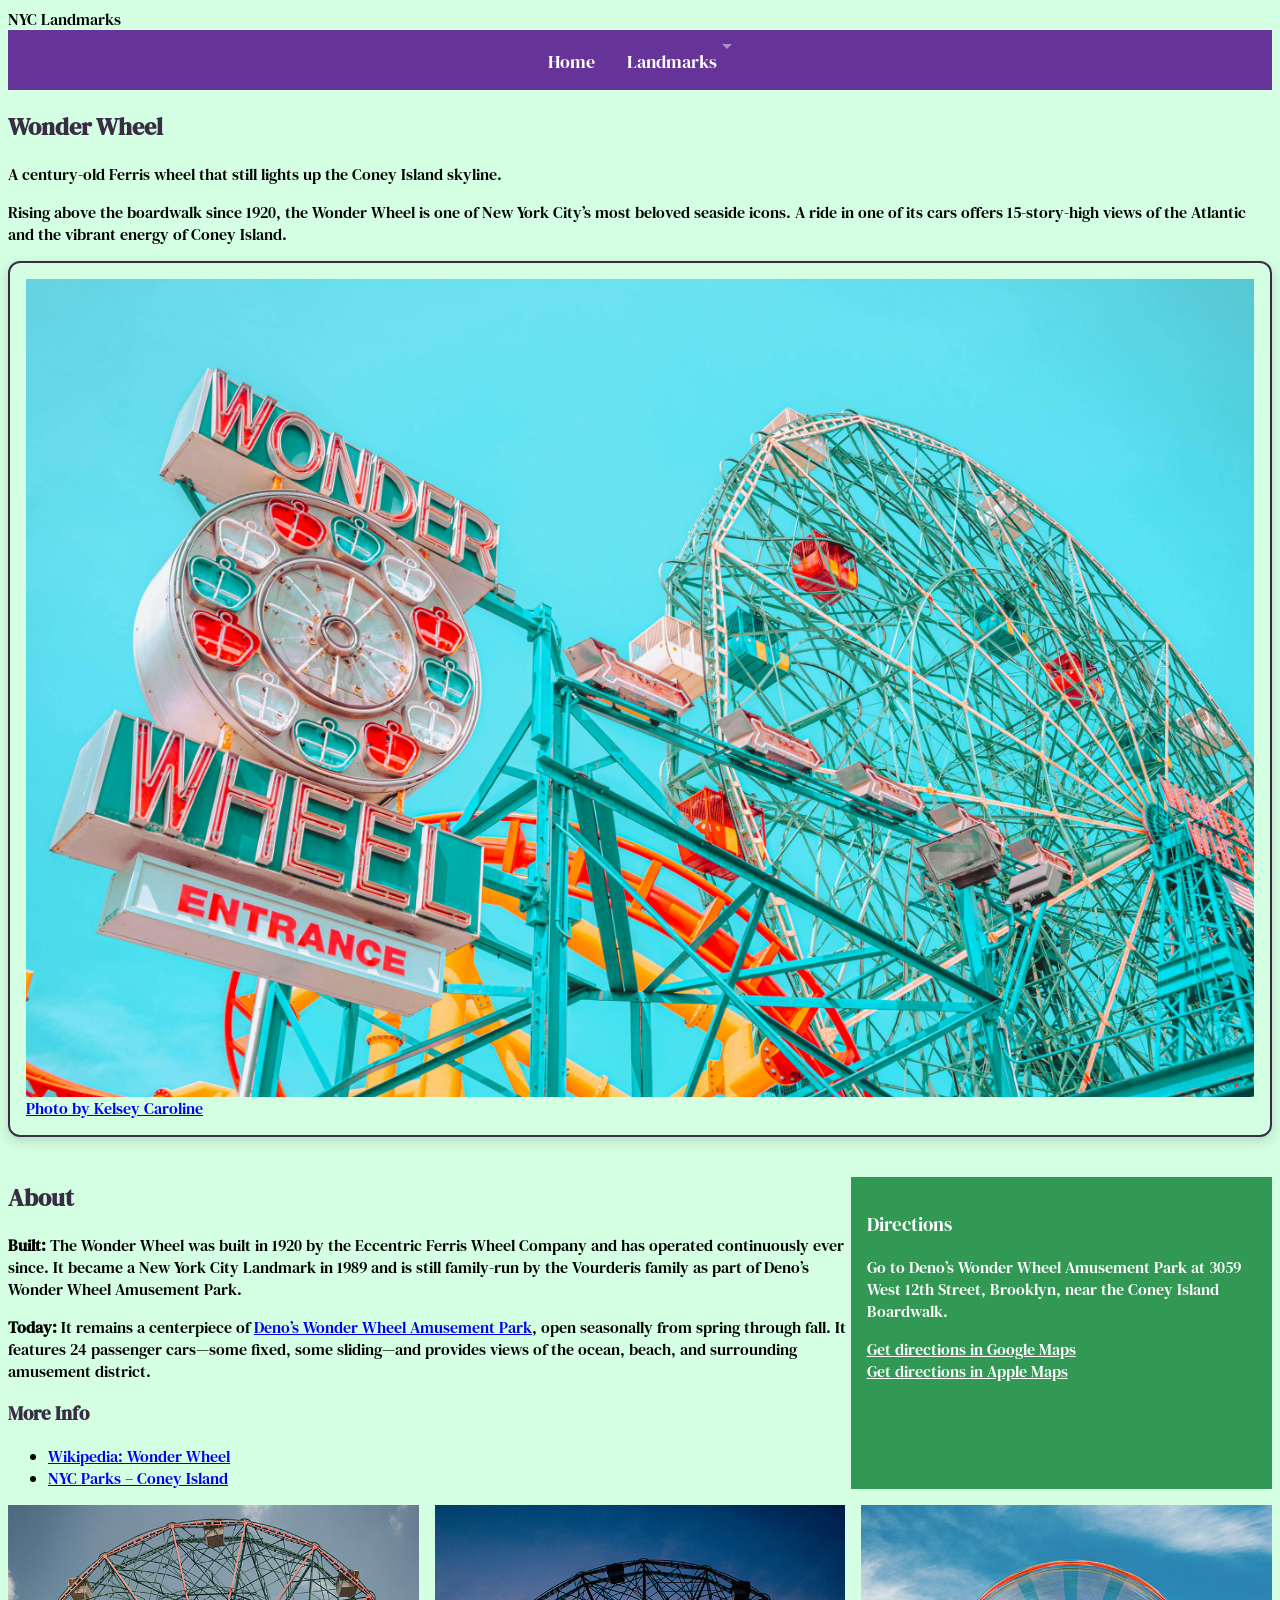
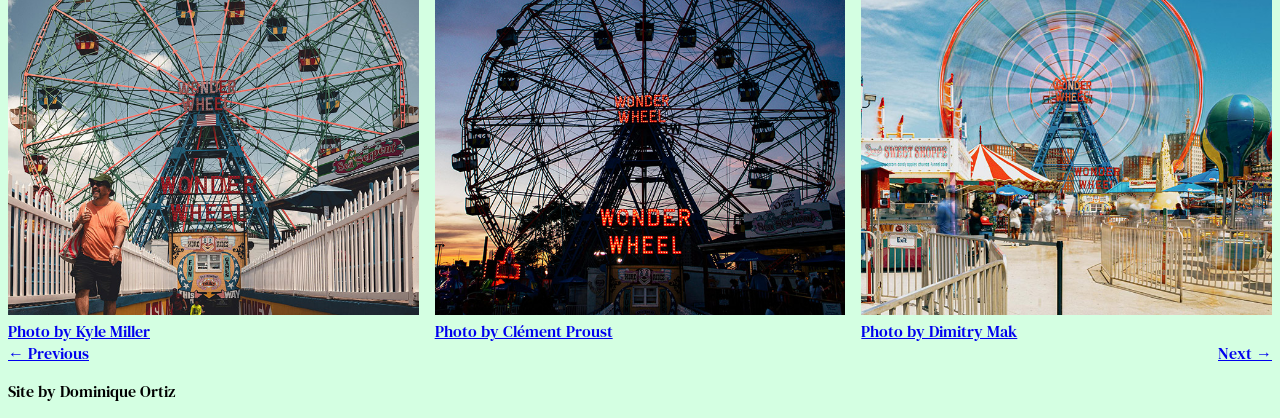
<file: Landmark-wonder.html>
<!DOCTYPE html>
<html lang="en">

<head>
    <meta charset="UTF-8">
    <meta name="viewport" content="width=device-width, initial-scale=1.0">
    <title>Wonder Wheel | NYC Landmarks</title>
    <link rel="stylesheet" href="style.css">
</head>

<body id="page">
    <header>
        <div class="site-title">NYC Landmarks</div>
        <nav class="site-navigation" aria-label="Main navigation">
          <ul>
            <li><a href="index.html">Home</a></li>
            <li class="dropdown">
              <button type="button" class="dropdown__title" aria-controls="landmark-menu">
                Landmarks
              </button>
              <ul class="dropdown__menu" id="landmark-menu">
                <li><a href="Landmark-wonder.html">Wonder Wheel</a></li>
                <li><a href="landmark-tram.html">Roosevelt Island Tramway</a></li>
                <li><a href="landmark-yankee.html">Yankee Stadium</a></li>
                <li><a href="landmark-liberty.html">Statue of Liberty</a></li>
                <li><a href="landmark-empire.html">Empire State Building</a></li>
                <li><a href="landmark-ferry.html">Staten Island Ferry</a></li>
              </ul>
            </li>
          </ul>
        </nav>
    </header>

    <main>
     <!-- INTRO -->
<section class="Landmark Intro">
  <div class="intro-text">
    <h1>Wonder Wheel</h1>
    <p class="tagline">A century-old Ferris wheel that still lights up the Coney Island skyline.</p>
    <p>Rising above the boardwalk since 1920, the Wonder Wheel is one of New York City’s most beloved seaside icons. A ride in one of its cars offers 15-story-high views of the Atlantic and the vibrant energy of Coney Island.</p>
  </div>

  <!-- HERO IMAGE -->
  <figure class="landmark-hero">
    <img src="images/pexels-kelsey-caroline-774981359-19122990.jpg" alt="Wonder Wheel entrance on a cloudless sunny day">
    <figcaption><a href="https://www.pexels.com/photo/ferris-wheel-in-amusement-park-19122990/">Photo by Kelsey Caroline</a></figcaption>
  </figure>
</section>

<div class="landmark-information">
  <section class="landmark-about">
    <!-- DESCRIPTION (About info) -->
    <h2>About</h2>
    <p><strong>Built:</strong> The Wonder Wheel was built in 1920 by the Eccentric Ferris Wheel Company and has operated continuously ever since. It became a New York City Landmark in 1989 and is still family-run by the Vourderis family as part of Deno’s Wonder Wheel Amusement Park.</p>
    <p><strong>Today:</strong> It remains a centerpiece of <a href="https://www.denoswonderwheel.com/" target="_blank" rel="noopener">Deno’s Wonder Wheel Amusement Park</a>, open seasonally from spring through fall. It features 24 passenger cars—some fixed, some sliding—and provides views of the ocean, beach, and surrounding amusement district.</p>

    <!-- MORE INFO  -->
    <h3>More Info</h3>
    <ul>
      <li><a href="https://en.wikipedia.org/wiki/Wonder_Wheel" target="_blank" rel="noopener">Wikipedia: Wonder Wheel</a></li>
      <li><a href="https://www.nycgovparks.org/parks/coney-island-beach-and-boardwalk/history" target="_blank" rel="noopener">NYC Parks – Coney Island</a></li>
    </ul>
  </section>

  <section class="landmark-directions">
    <!-- DIRECTIONS  -->
      <h3 id="directions-title">Directions</h3>
      <p>Go to Deno’s Wonder Wheel Amusement Park at 3059 West 12th Street, Brooklyn, near the Coney Island Boardwalk.</p>
      <ul class="directions-links">
        <li>
          <a class="directions-link" href="https://www.google.com/maps/dir/?api=1&amp;destination=Deno%27s%20Wonder%20Wheel%20Amusement%20Park%2C%203059%20West%2012th%20Street%2C%20Brooklyn%2C%20NY%2011224">Get directions in Google Maps</a>
        </li>
        <li>
          <a class="directions-link" href="https://maps.apple.com/directions?destination=Deno%27s%20Wonder%20Wheel%20Amusement%20Park%2C%203059%20West%2012th%20Street%2C%20Brooklyn%2C%20NY%2011224">Get directions in Apple Maps</a>
        </li>
      </ul>
  </section>
</div>

<div class="landmark-more-img">
  <!-- Additional images -->
  <figure>
    <img src="images/wonder-wheel-images/square/pexels-kyle-miller-169884138-27462439_sq.jpg"
         alt="A man walking away from the wonder wheel which is in full view.">
    <figcaption><a href="https://www.pexels.com/photo/a-man-walking-past-a-ferris-wheel-27462439/">Photo by Kyle Miller</a></figcaption>
  </figure>
  <figure>
    <img src="images/wonder-wheel-images/square/pexels-clement-proust-363898785-24730360_sq.jpg" alt="Wonder wheel at sunset">
    <figcaption><a href="https://www.pexels.com/photo/denos-wonder-wheel-amusement-park-24730360/">Photo by Clément Proust</a></figcaption>
  </figure>
  <figure>
    <img src="images/wonder-wheel-images/square/pexels-dimitry-mak-1310041547-30911091_sq.jpg" alt="Night view of the Wonder Wheel lit with neon">
    <figcaption><a href="https://www.pexels.com/photo/colorful-summer-day-at-coney-island-amusement-park-30911091/">Photo by Dimitry Mak</a></figcaption>
  </figure>
</div>
<!-- PREV/NEXT BUTTONS -->
<nav id="pagination" aria-label="Landmark navigation">
  <a class="btn" rel="prev" href="landmark-ferry.html">← Previous</a>
  <a class="btn" rel="next" href="landmark-yankee.html">Next →</a>
</nav>

    </main>

    <footer>
        <p>Site by Dominique Ortiz</p>
    </footer>

</body>

</html>
</file>
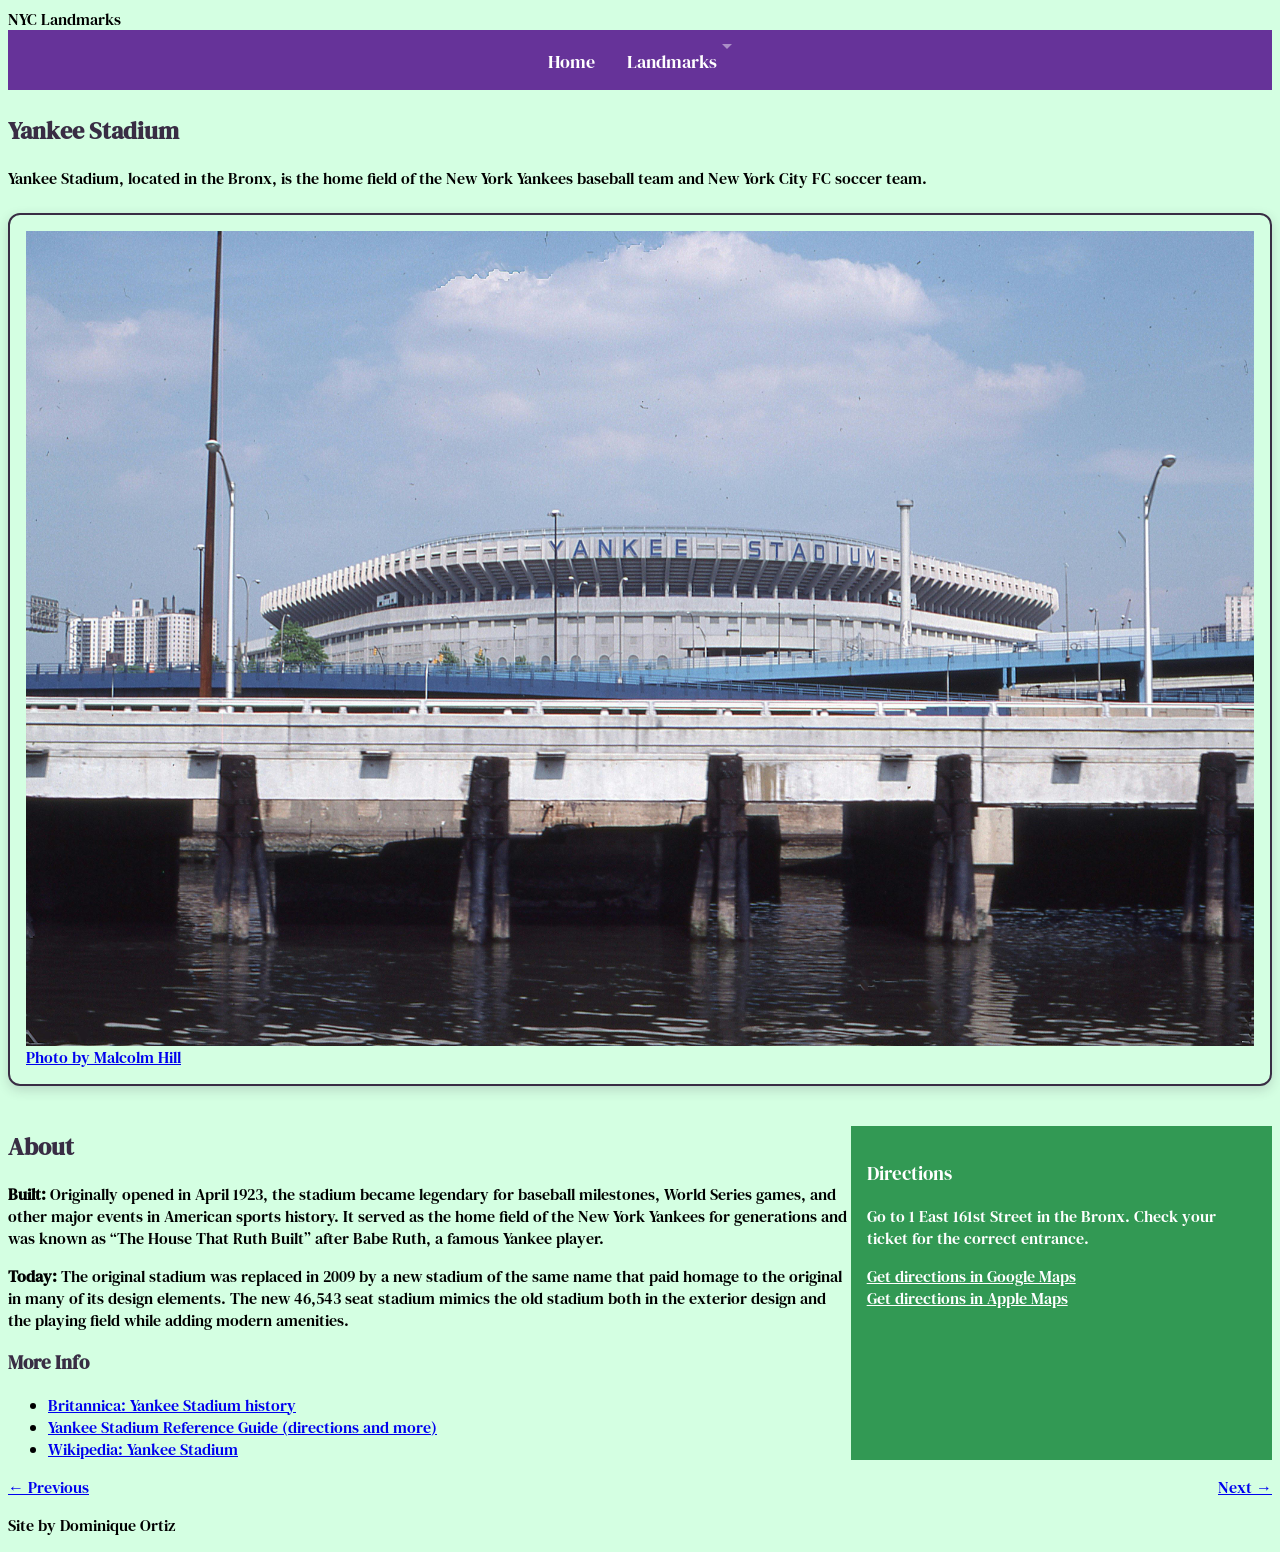
<file: landmark-yankee.html>
<!DOCTYPE html>
<html lang="en">

<head>
    <meta charset="UTF-8">
    <meta name="viewport" content="width=device-width, initial-scale=1.0">
    <title>Yankee Stadium | NYC Landmarks</title>
    <link rel="stylesheet" href="style.css">
</head>

<body id="page">
    <header>
        <div class="site-title">NYC Landmarks</div>
        <nav class="site-navigation" aria-label="Main navigation">
            <ul>
                <li><a href="index.html">Home</a></li>
                <li class="dropdown">
                    <button type="button" class="dropdown__title" aria-controls="landmark-menu">
                        Landmarks
                    </button>
                    <ul class="dropdown__menu" id="landmark-menu">
                        <li><a href="Landmark-wonder.html">Wonder Wheel</a></li>
                        <li><a href="landmark-tram.html">Roosevelt Island Tramway</a></li>
                        <li><a href="landmark-yankee.html">Yankee Stadium</a></li>
                        <li><a href="landmark-liberty.html">Statue of Liberty</a></li>
                        <li><a href="landmark-empire.html">Empire State Building</a></li>
                        <li><a href="landmark-ferry.html">Staten Island Ferry</a></li>
                    </ul>
                </li>
            </ul>
        </nav>
    </header>

    <main>
        <section class="landmark-intro-copy">
            <div class="intro-text">
                <h1>Yankee Stadium</h1>
                <p>Yankee Stadium, located in the Bronx, is the home field of the New York Yankees baseball team and New York City FC soccer team.</p>
            </div>
        </section>
        <figure class="landmark-hero">
            <img src="images/pexels-malcolmhill-12360516.jpg" alt="Yankee Stadium seen from the water with stadium title visible.">
            <figcaption><a href="https://www.pexels.com/photo/yankee-stadium-under-the-blue-sky-12360516/">Photo by Malcolm Hill</a></figcaption>
        </figure>

        <div class="landmark-information">
            <section class="landmark-about">
                <h2>About</h2>
                <p><strong>Built:</strong> Originally opened in April 1923, the stadium became legendary for baseball milestones, World Series games, and other major events in American sports history. It served as the home field of the New York Yankees for generations and was known as “The House That Ruth Built” after Babe Ruth, a famous Yankee player.</p>
                <p><strong>Today:</strong> The original stadium was replaced in 2009 by a new stadium of the same name that paid homage to the original in many of its design elements. The new 46,543 seat stadium mimics the old stadium both in the exterior design and the playing field while adding modern amenities.</p>
                <h3>More Info</h3>
                <ul>
                    <li><a href="https://www.britannica.com/place/Yankee-Stadium" target="_blank" rel="noopener">Britannica: Yankee Stadium history</a></li>
                    <li><a href="https://www.mlb.com/yankees/ballpark/information" target="_blank" rel="noopener">Yankee Stadium Reference Guide (directions and more)</a></li>
                    <li><a href="https://en.wikipedia.org/wiki/Yankee_Stadium" target="_blank" rel="noopener">Wikipedia: Yankee Stadium</a></li>
                </ul>
            </section>

            <section class="landmark-directions">
                <h3 id="directions-title">Directions</h3>
                <p>Go to 1 East 161st Street in the Bronx. Check your ticket for the correct entrance.</p>
                <ul class="directions-links">
                    <li><a class="directions-link" href="https://www.google.com/maps/dir/?api=1&amp;destination=Yankee%20Stadium%2C%201%20East%20161st%20Street%2C%20Bronx%2C%20NY%2010451">Get directions in Google Maps</a></li>
                    <li><a class="directions-link" href="https://maps.apple.com/directions?destination=Yankee%20Stadium%2C%201%20East%20161st%20Street%2C%20Bronx%2C%20NY%2010451">Get directions in Apple Maps</a></li>
                </ul>
            </section>
        </div>

        <nav id="pagination" aria-label="Landmark navigation">
            <a class="btn" rel="prev" href="Landmark-wonder.html">← Previous</a>
            <a class="btn" rel="next" href="landmark-tram.html">Next →</a>
        </nav>
    </main>

    <footer>
        <p>Site by Dominique Ortiz</p>
    </footer>
</body>

</html>
</file>
<file: style.css>
@import url('https://fonts.googleapis.com/css2?family=DM+Serif+Display:ital@0;1&family=DM+Serif+Text:ital@0;1&display=swap');

/* basic responsive image css */
body{
  background-color: #D4FFE2;
}
body {
    font-family: 'DM Serif Text', Georgia, serif;
    font-weight: 400;
}

h1, h2, h3,
.site-navigation > ul > li a,
.site-navigation > ul > li .dropdown__title {
  font-family: 'DM Serif Display', Georgia, serif;
}

h1 {
  color: #392D44;
}

.landmark-about h2,
.landmark-about h3 {
  color: #392D44;
}


img, video{
  max-width: 100%;
  height: auto;
}

.landmark-grid{
  display: grid;
  grid-gap: 1rem;
  grid-template-columns: repeat(auto-fit, minmax(250px, 1fr));
}
figure{ margin:0;}

/*--------------------
Rersposive Video
--------------------*/
.videoWrapper {
	position: relative;
	padding-top: 25px;
	height: 0;
  clear:both;
}

.videoWrapper + .videoWrapper {
  margin-top: 1rem;
}

/* 16:9 aspect ratio wrapper */
.videoWrapper.ratio-16-9{
    padding-bottom: 56.25%; /* 9 ÷ 16 = .5625 which is 56.25% */
}

/* 4:3 aspect ratio wrapper */
.videoWrapper.ratio-4-3{
    padding-bottom: 75%; /* 3 ÷ 4 = .75 which is 75% */
}

/*this is different than the others because it is taller than it is wide.
So we instead of basing the size on the width of the container, we base it on the height of the viewport
We also subtract a little (100px) to account for possible fixed header or footer.
You can change the 100px as needed, just change it in both padding-bottom and width */
.videoWrapper.ratio-9-16 {
    padding-bottom: calc(100vh - 100px); /* Full height minus 100px (to account for possible fixed header or footer */
    width: calc((100vh - 100px) * (9 / 16)); /* Calculate width based on 9:16 aspect ratio */
    margin-inline: auto; /* center horizontally */
    /* 9:16 */
}

.videoWrapper iframe {
	position: absolute;
	top: 0;
	left: 0;
	width: 100%;
	height: 100%;
	border: 0;
}

.card{
  display: flex;
  flex-direction: column;
  gap: 1rem;
  border: 2px solid #e6e6e6;
  background-color: #329954;
  color: #fff;
  border-radius: 15px;
  overflow: hidden;
  line-height: 1.5;
  max-width: 1100px;
  margin: 0 auto;
  padding: 1rem;
}

.card a{
  display: block;
  text-align: center;
  color: inherit;
}

.card h3{
  text-align: center;
  font-family: 'DM Serif Text', Georgia, serif;
  font-weight: 400;
}

.card-image{
  position: relative;
}

.category{
  position: absolute;
  bottom: 0;
  left: 0;
  color: #ff6600;
  background: #ffffff;
  padding: 2px 8px;
/*   border-radius: 999px; */
  text-transform: uppercase;
  font-size:.8rem;
  margin:0;
}

.card-actions{
  padding: 0 1rem 1rem 1rem;
}
.card-button{
  display: inline-block;
  background: #663399;
  color: #ffffff;
  padding: 10px 15px;
  border-radius: 8px;
  text-decoration: none;
}

.card-content{
  flex-grow: 1;
  padding: 0 1rem;
}
.card-image img{
  display:block;
}


/*-------------------------------------------------
Landmark Pages layout
------------------------------------------------- */

.directions-links {
list-style: none;
display: flex;
flex-wrap: wrap;
gap:var(--space-4);  
padding: 0;
margin: 0;
border-radius: var(--border-radius);
}

.landmark-directions {
  background-color: #329954;
  padding: 1rem;
  margin: 1rem 0;
  color: #fff;
}

.landmark-directions a {
  color: inherit;
}

.landmark-directions h3 {
  font-weight: 400;
}

.directions-link{
display:flex;
padding: var(--space-3);
background-color: var(--action-color);
color: var(--button-text);
text-align: center;
}

.directions-link:hover{
  background-color: var(--action-color-hover);
  color: var(--button-text-hover);
  text-decoration: none;
}

/*------------------------
page area styling
------------------------*/

.landmark-hero {
  margin: 0 0 1.5rem;
  border: 2px solid #392D44;
  padding: 1rem;
  border-radius: 12px;
  box-shadow: 0 4px 12px rgba(57, 45, 68, 0.18);
}

.landmark-hero img {
  display: block;
  width: 100%;
  height: auto;
}

.landmark-intro-copy {
  margin: 1.5rem 0;
}

.landmark-more-img{
  display: grid;
  grid-template-columns: 1fr;
  gap: 1rem;
}

.landmark-information, .landmark-more-img, .landmark-intro{
 margin: var(--space-8) 0;
}

 .landmark-intro{
margin-top: 0;
 }

 #pagination{
  display: flex;
  justify-content: space-between;
}


  @media (min-width: 600px){
      /* this applies to mobile in landscape and some tablets in portrait */
.landmark-more-img{
  display: grid;
  grid-template-columns: repeat(2, 1fr);
  gap: 1rem;
}
}/*   end min-width 600 */

  

@media (min-width: 900px){
      /* this applies to tablets */
 .landmark-intro{
  display: grid;
  grid-template-columns: 1fr 1fr;
  gap: var(--space-6);
 }
 .landmark-information{
  display: grid;
  grid-template-columns: 2fr 1fr;
  gap: var(--space-6);
}
.landmark-more-img{
  display: grid;
  grid-template-columns: repeat(3, 1fr);
  gap: 1rem;
}/*   end min-width 900 */
}

@media (min-width: 1200px){
      /* this applies average laptops */

}/*   end min-width 1200 */

  
@media (min-width: 1800px){
      /* this applies to very large screens */

}/*   end min-width 1800 */

/* These CSS Variables set the colors used in the navigation */
:root {
  --nav-color: #fff; /* nav text color */
  --nav-bg: rebeccapurple; /* nav background color */
  --nav-hover: pink; /* nav hover color */
  --nav-dropdown-bg: #fff; /* background color of dropdown */
  --nav-highlight: rgba(
    102,
    51,
    153,
    0.25
  ); /* background color of dropdown items when hovered */
  --nav-highlight: rgba(
    255,
    192,
    203,
    0.25
  ); /* background color of dropdown items when hovered */
  --nav-dropdown-shadow: rgba(
    0,
    0,
    0,
    0.25
  ); /* color of the box-shadow around the dropdown */
}
* {
  box-sizing: border-box;
}

.dropdown__title {
  background-color: transparent;
  border: none;
  font-family: inherit;
}

.site-navigation {
  background-color: var(--nav-bg);
  padding: 0 1rem;
  position: sticky;
  top: 0;
  z-index: 10;
  display: grid;
  place-items: center;
}

.site-navigation > ul {
  grid-auto-flow: column;
}

.site-navigation > ul > li {
  margin: 0 0.5rem;
}

.site-navigation > ul > li a,
.site-navigation > ul > li .dropdown__title {
  text-decoration: none;
  text-align: center;
  display: inline-block;
  color: var(--nav-color);
  font-size: 1.125rem;
}

.site-navigation > ul > li a:focus,
.site-navigation > ul > li .dropdown__title:focus {
  outline: none;
}

.site-navigation > ul > li > a,
.site-navigation > ul > li .dropdown__title {
  padding: 1rem 0.5rem;
  border-top: 3px solid transparent;
  transition: 280ms all 120ms ease-out;
}

.site-navigation > ul > li > a:hover,
.site-navigation > ul > li > a:focus,
.site-navigation > ul > li .dropdown__title:hover,
.site-navigation > ul > li .dropdown__title:focus {
  border-top-color: var(--nav-hover);
  color: var(--nav-hover);
}

.site-navigation ul {
  list-style: none;
  margin: 0;
  padding: 0;
  display: grid;
}

.site-navigation ul li {
  padding: 0;
}

.dropdown {
  position: relative;
}

.dropdown .dropdown__title {
  display: inline-flex;
  align-items: center;
}

.dropdown .dropdown__title:after {
  content: "";
  border: 0.35rem solid transparent;
  border-top-color: rgba(255, 255, 255, 0.45);
  margin-left: 0.25em;
  transform: translateY(0.15em);
}

.dropdown .dropdown__menu {
  position: absolute;
  z-index: 1;
  min-width: 15ch;
  left: 50%;
  top: calc(100% - 0.25rem);
  transition: 280ms all 120ms ease-out;
  transform: rotateX(-90deg) translateX(-50%);
  transform-origin: top center;
  visibility: hidden;
  opacity: 0.3;
  padding: 0.5em 0;
  background-color: var(--nav-dropdown-bg);
  border-radius: 4px;
  box-shadow: 0 0.15em 0.25em var(--nav-dropdown-shadow);
}

.dropdown .dropdown__menu a {
  color: #47246b;
  display: block;
  padding: 0.5em;
  opacity: 0;
  transition: 280ms all 120ms ease-out;
}

.dropdown .dropdown__menu a:hover {
  background-color: var(--nav-highlight);
}

.dropdown .dropdown__menu a:focus {
  outline: none;
  background-color: var(--nav-color);
}

.dropdown:after {
  content: "";
  border: 0.5rem solid transparent;
  border-bottom-color: #fff;
  position: absolute;
  top: calc(100% - 1.25rem);
  left: 50%;
  transform: translateX(-50%);
  transition: 280ms all 120ms ease-out;
  opacity: 0;
  will-change: opacity;
}

.dropdown:hover .dropdown__title,
.dropdown:focus-within .dropdown__title {
  border-top-color: var(--nav-hover);
}

.dropdown:hover .dropdown__menu,
.dropdown:focus-within .dropdown__menu {
  opacity: 1;
  transform: rotateX(0) translateX(-50%);
  visibility: visible;
}

.dropdown:hover .dropdown__menu a,
.dropdown:focus-within .dropdown__menu a {
  opacity: 1;
}

.dropdown:hover:after,
.dropdown:focus-within:after {
  opacity: 1;
}
</file>
